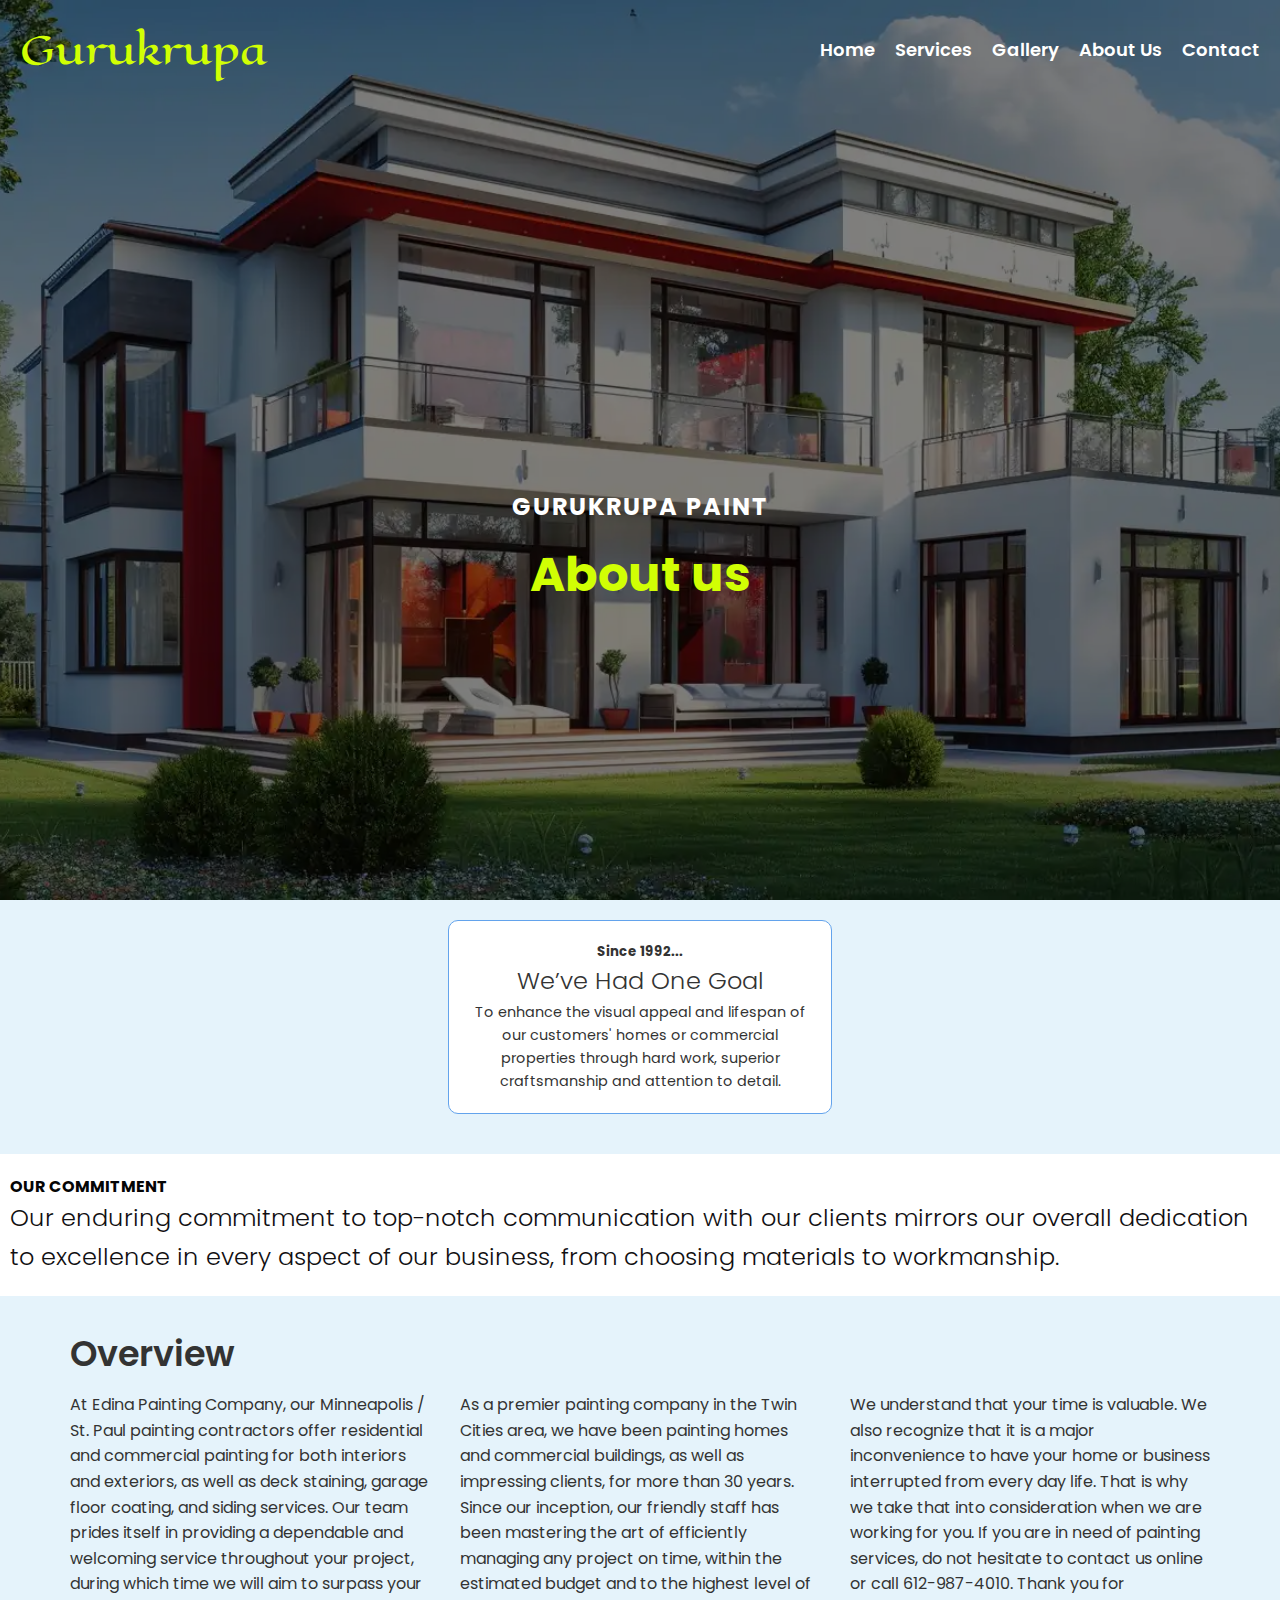
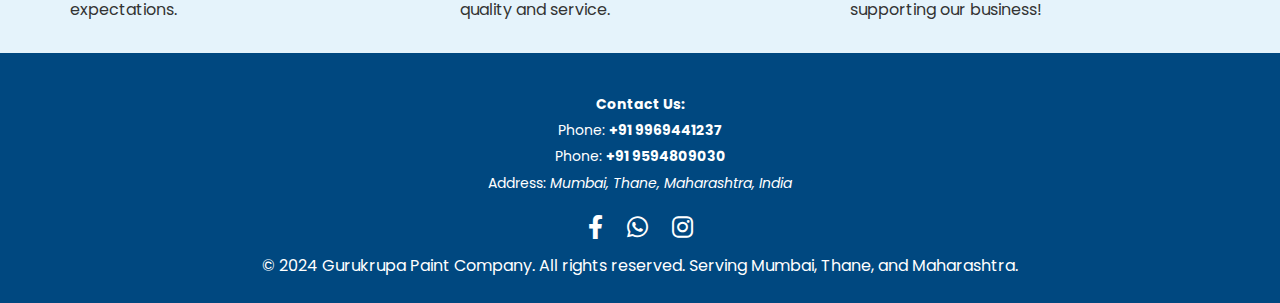
<file: paint/about/about.html>
<!DOCTYPE html>
<html lang="en">

<head>
    <meta charset="UTF-8">
    <meta name="viewport" content="width=device-width, initial-scale=1.0">
    <meta http-equiv="X-UA-Compatible" content="ie=edge">
    <title>Gurukrupa Paint</title>
    <link href="https://cdnjs.cloudflare.com/ajax/libs/font-awesome/6.0.0-beta3/css/all.min.css" rel="stylesheet">

    <link rel="stylesheet" href="../about/about.css"> <!-- Linking to the external CSS file -->
</head>

<body>

    <!-- Navbar and Home (Combined into one container) -->
    <div id="nav-home">
        <!-- Navigation Bar -->
        <nav>
            <div class="container">
                <a href="#home" class="logo">Gurukrupa</a>

                <!-- Hamburger Icon for mobile -->
                <div class="hamburger" id="hamburger" onclick="toggleMenu()">
                    <div class="bar"></div>
                    <div class="bar"></div>
                    <div class="bar"></div>
                </div>

                <!-- Navigation Links -->
                <ul id="nav-links">
                    <li><a href="../index.html">Home</a></li>
                    <li><a href="../services/service.html">Services</a></li>
                    <li><a href="../gallery/gallery.html">Gallery</a></li>
                    <li><a href="">About Us</a></li>
                    <li><a href="../contact/contact.html">Contact</a></li>
                </ul>
            </div>
        </nav>

        <!-- Home Section (Hero Content) -->
        <section id="about">
            <div class="content">
                <h5>Gurukrupa Paint</h5>
                <h2>About us</h2>
            </div>
        </section>

    </div>

    <!-- about container -->
    <section id='about-container'>
        <div class="content">
            <h5>Since 1992...</h5>
            <h3> We’ve Had One Goal</h3>
            <p> To enhance the visual appeal and lifespan of our customers' homes or commercial properties
                through
                hard work, superior craftsmanship and attention to detail.
            </p>
        </div>
        <div class="content-2">
            <h5>Our Commitment</h5>
            <h3> Our enduring commitment to top-notch communication with our clients mirrors our overall dedication to
                excellence in every aspect of our business, from choosing materials to workmanship.
            </h3>
        </div>
    </section>

    <section id='overview'>
        <div class="content">
            <h5>Overview</h5>
            <div class="cards">
                <div class="card">
                    <p> At Edina Painting Company, our Minneapolis / St. Paul painting contractors offer residential and
                        commercial painting for both interiors and exteriors, as well as deck staining, garage floor
                        coating, and siding services. Our team prides itself in providing a dependable and welcoming
                        service throughout your project, during which time we will aim to surpass your expectations.
                    </p>
                </div>
                <div class="card">
                    <p>As a premier painting company in the Twin Cities area, we have been painting homes and commercial
                        buildings, as well as impressing clients, for more than 30 years. Since our inception, our
                        friendly staff has been mastering the art of efficiently managing any project on time, within
                        the estimated budget and to the highest level of quality and service. </p>
                </div>
                <div class="card">
                    <p> We understand that your time is valuable. We also recognize that it is a major inconvenience to
                        have your home or business interrupted from every day life. That is why we take that into
                        consideration when we are working for you. If you are in need of painting services, do not
                        hesitate to contact us online or call 612-987-4010. Thank you for supporting our business!

                    </p>
                </div>

            </div>
        </div>

    </section>


    <!-- footer later -->
    <footer>
        <div class="container">
            <div class="contact-info">
                <p><strong>Contact Us:</strong></p>
                <p>Phone: <a href="tel:+91 9969441237">+91 9969441237</a></p>
                <p>Phone: <a href="tel:+91 9594809030">+91 9594809030</a></p>
                <p>Address: <span>Mumbai, Thane, Maharashtra, India</span></p>
            </div>
            <div class="social-icons">
                <a href="https://www.facebook.com" target="_blank" class="social-icon"><i
                        class="fab fa-facebook-f"></i></a>
                <a href="https://wa.me/9594809030" target="_blank" class="social-icon"><i
                        class="fab fa-whatsapp"></i></a>
                <a href="https://www.instagram.com" target="_blank" class="social-icon"><i
                        class="fab fa-instagram"></i></a>
            </div>
            <p>&copy; 2024 Gurukrupa Paint Company. All rights reserved. Serving Mumbai, Thane, and Maharashtra.</p>
        </div>
    </footer>

    <script src="../hero/script.js"></script> <!-- Linking to the external JS file -->
</body>

</html>
</file>
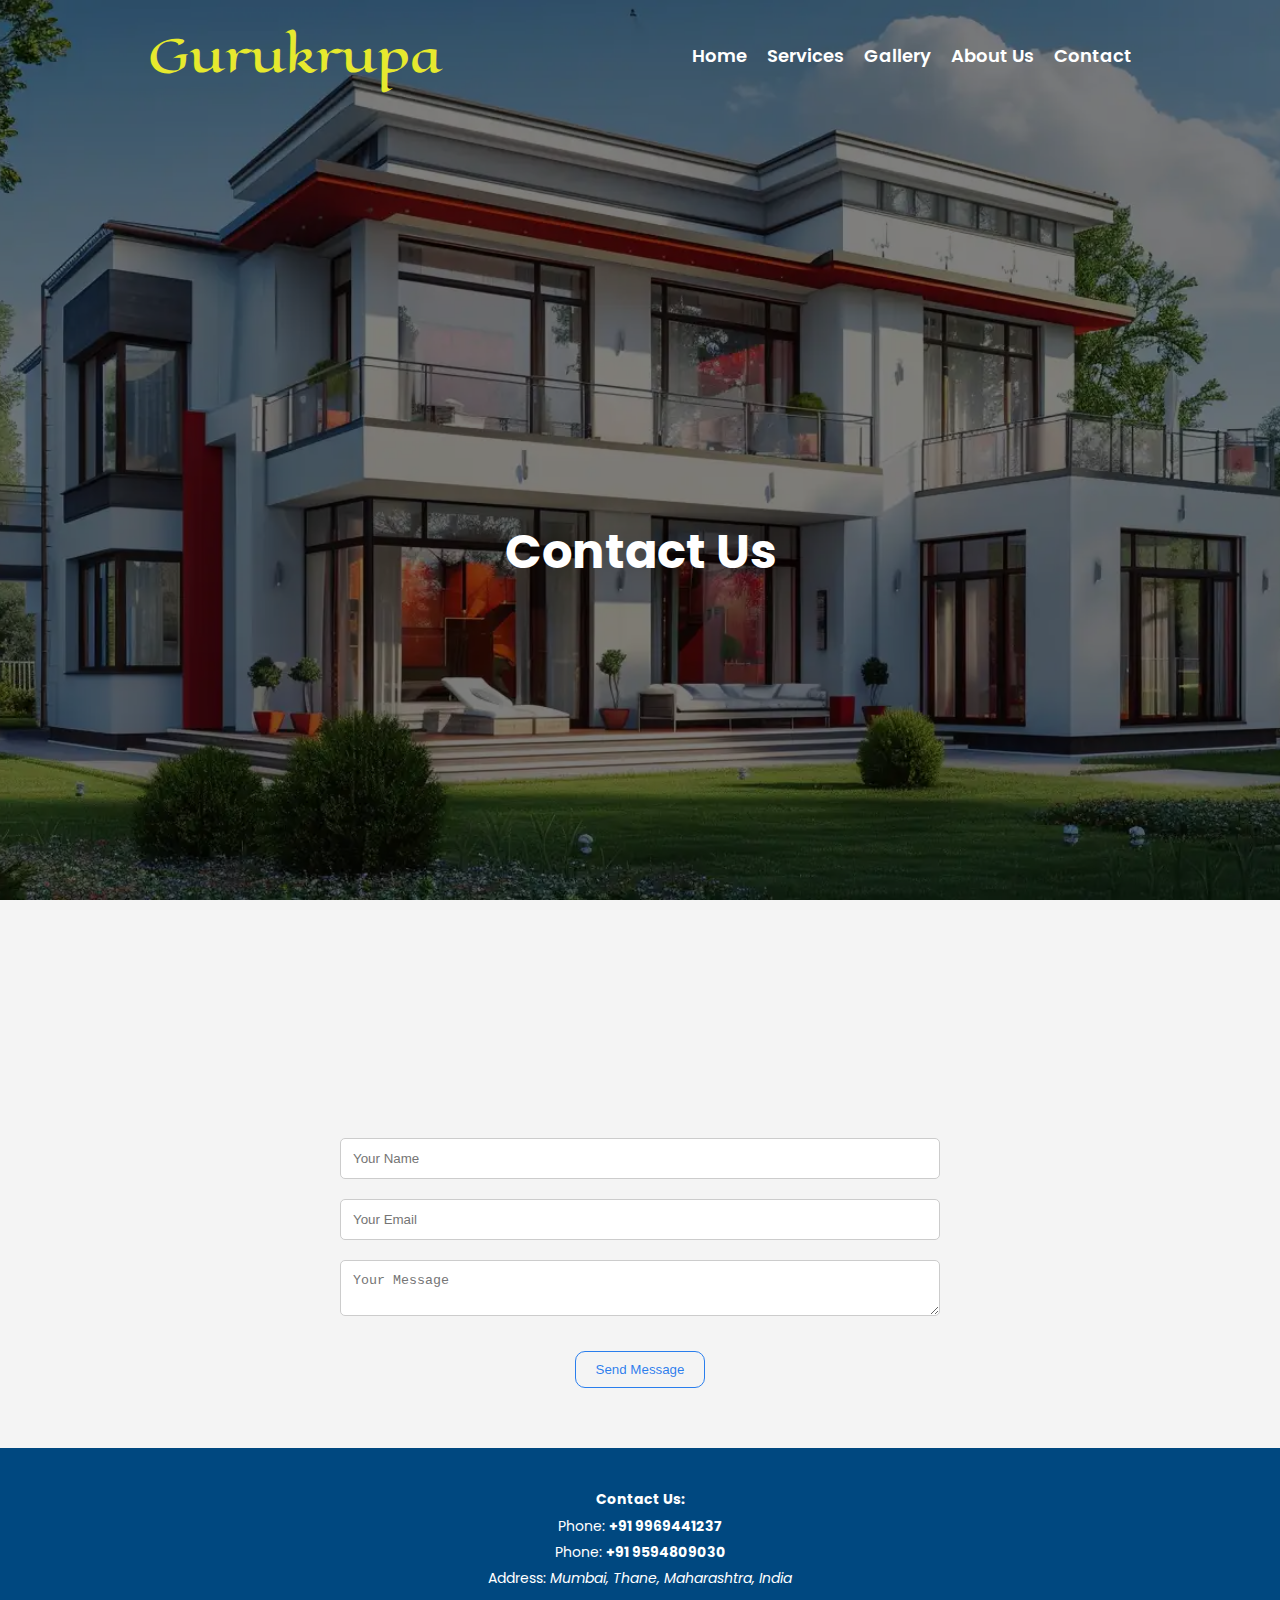
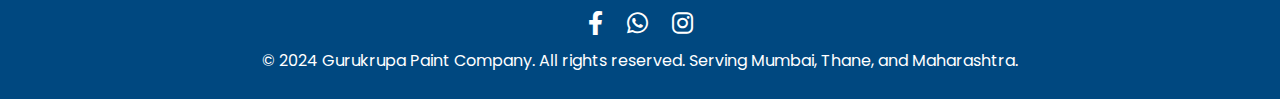
<file: paint/contact/contact.html>
<!DOCTYPE html>
<html lang="en">

<head>
    <meta charset="UTF-8">
    <meta name="viewport" content="width=
    , initial-scale=1.0">
    <title>Document</title>
    <link rel="stylesheet" href="contact.css">
    <link href="https://cdnjs.cloudflare.com/ajax/libs/font-awesome/6.0.0-beta3/css/all.min.css" rel="stylesheet">

</head>

<body>


    <div id="nav-home">
        <!-- Navigation Bar -->
        <nav>
            <div class="container">
                <a href="../index.html" class="logo">Gurukrupa</a>

                <!-- Hamburger Icon for mobile -->
                <div class="hamburger" id="hamburger" onclick="toggleMenu()">
                    <div class="bar"></div>
                    <div class="bar"></div>
                    <div class="bar"></div>
                </div>

                <!-- Navigation Links -->
                <ul id="nav-links">
                    <li><a href="../index.html">Home</a></li>
                    <li><a href="../services/service.html">Services</a></li>
                    <li><a href="../gallery/gallery.html">Gallery</a></li>
                    <li><a href="../about/about.html">About Us</a></li>
                    <li><a href="">Contact</a></li>
                </ul>
            </div>
        </nav>

        <section id="home">
            <div class="hero-content">
                <h1>Contact Us</h1>

            </div>
        </section>

    </div>

    <!-- contact -->
    <section id="contact">
        <div class="container">

            <iframe
                src="https://www.google.com/maps/embed?pb=!1m16!1m12!1m3!1d120562.31417576144!2d72.91905858389951!3d19.213873535905098!2m3!1f0!2f0!3f0!3m2!1i1024!2i768!4f13.1!2m1!1sIndia%20022%2C%20Mumbai%2C%20Thane%2C%20Mumbai%2C%20India!5e0!3m2!1sen!2sin!4v1734438585362!5m2!1sen!2sin"
                width="600" height="450" style="border:0;" allowfullscreen="" loading="lazy"
                referrerpolicy="no-referrer-when-downgrade"></iframe>

            <form action="https://formspree.io/f/xrbgwlew" method="POST">
                <input type="text" id="name" placeholder="Your Name" name="name" required>
                <input type="email" id="email" placeholder="Your Email" name="email" required>
                <textarea id="message" placeholder="Your Message" name="message" required></textarea>
                <button type="submit" class="btn">Send Message</button>
            </form>
        </div>
    </section>

    <footer>
        <div class="container">
            <div class="contact-info">
                <p><strong>Contact Us:</strong></p>
                <p>Phone: <a href="tel:+91 9969441237">+91 9969441237</a></p>
                <p>Phone: <a href="tel:+91 9594809030">+91 9594809030</a></p>
                <p>Address: <span>Mumbai, Thane, Maharashtra, India</span></p>
            </div>
            <div class="social-icons">
                <a href="https://www.facebook.com" target="_blank" class="social-icon"><i
                        class="fab fa-facebook-f"></i></a>
                <a href="https://wa.me/9594809030" target="_blank" class="social-icon"><i
                        class="fab fa-whatsapp"></i></a>
                <a href="https://www.instagram.com" target="_blank" class="social-icon"><i
                        class="fab fa-instagram"></i></a>
            </div>
            <p>&copy; 2024 Gurukrupa Paint Company. All rights reserved. Serving Mumbai, Thane, and Maharashtra.</p>
        </div>
    </footer>
</body>
<script src="../script.js"></script>

</html>
</file>
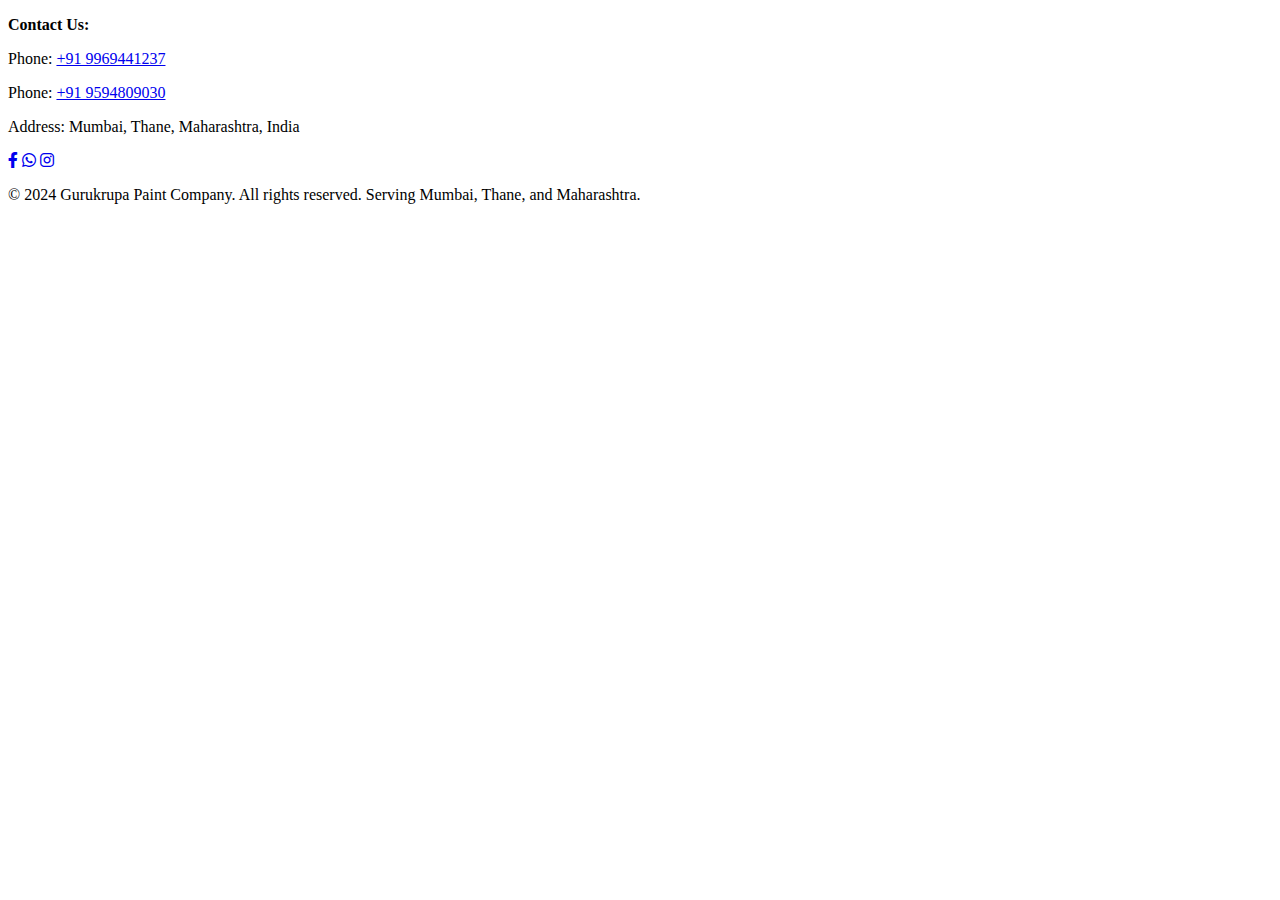
<file: paint/footer/footer.html>
<!DOCTYPE html>
<html lang="en">

<head>
    <meta charset="UTF-8">
    <meta name="viewport" content="width=device-width, initial-scale=1.0">
    <title>Document</title>
    <link href="https://cdnjs.cloudflare.com/ajax/libs/font-awesome/6.0.0-beta3/css/all.min.css" rel="stylesheet">

</head>

<body>
    <footer>
        <div class="container">
            <div class="contact-info">
                <p><strong>Contact Us:</strong></p>
                <p>Phone: <a href="tel:+91 9969441237">+91 9969441237</a></p>
                <p>Phone: <a href="tel:+91 9594809030">+91 9594809030</a></p>
                <p>Address: <span>Mumbai, Thane, Maharashtra, India</span></p>
            </div>
            <div class="social-icons">
                <a href="https://www.facebook.com/shankarbhosale1976?mibextid=rS40aB7S9Ucbxw6v" target="_blank"
                    class="social-icon"><i class="fab fa-facebook-f"></i></a>
                <a href="https://wa.me/9594809030" target="_blank" class="social-icon"><i
                        class="fab fa-whatsapp"></i></a>
                <a href="https://www.instagram.com/shankar_bhosale.76/profilecard/?igsh=amI5NHR1MnAybWFr" target="_blank" class="social-icon"><i
                        class="fab fa-instagram"></i></a>
            </div>
            <p>&copy; 2024 Gurukrupa Paint Company. All rights reserved. Serving Mumbai, Thane, and Maharashtra.</p>
        </div>
    </footer>
</body>

</html>
</file>
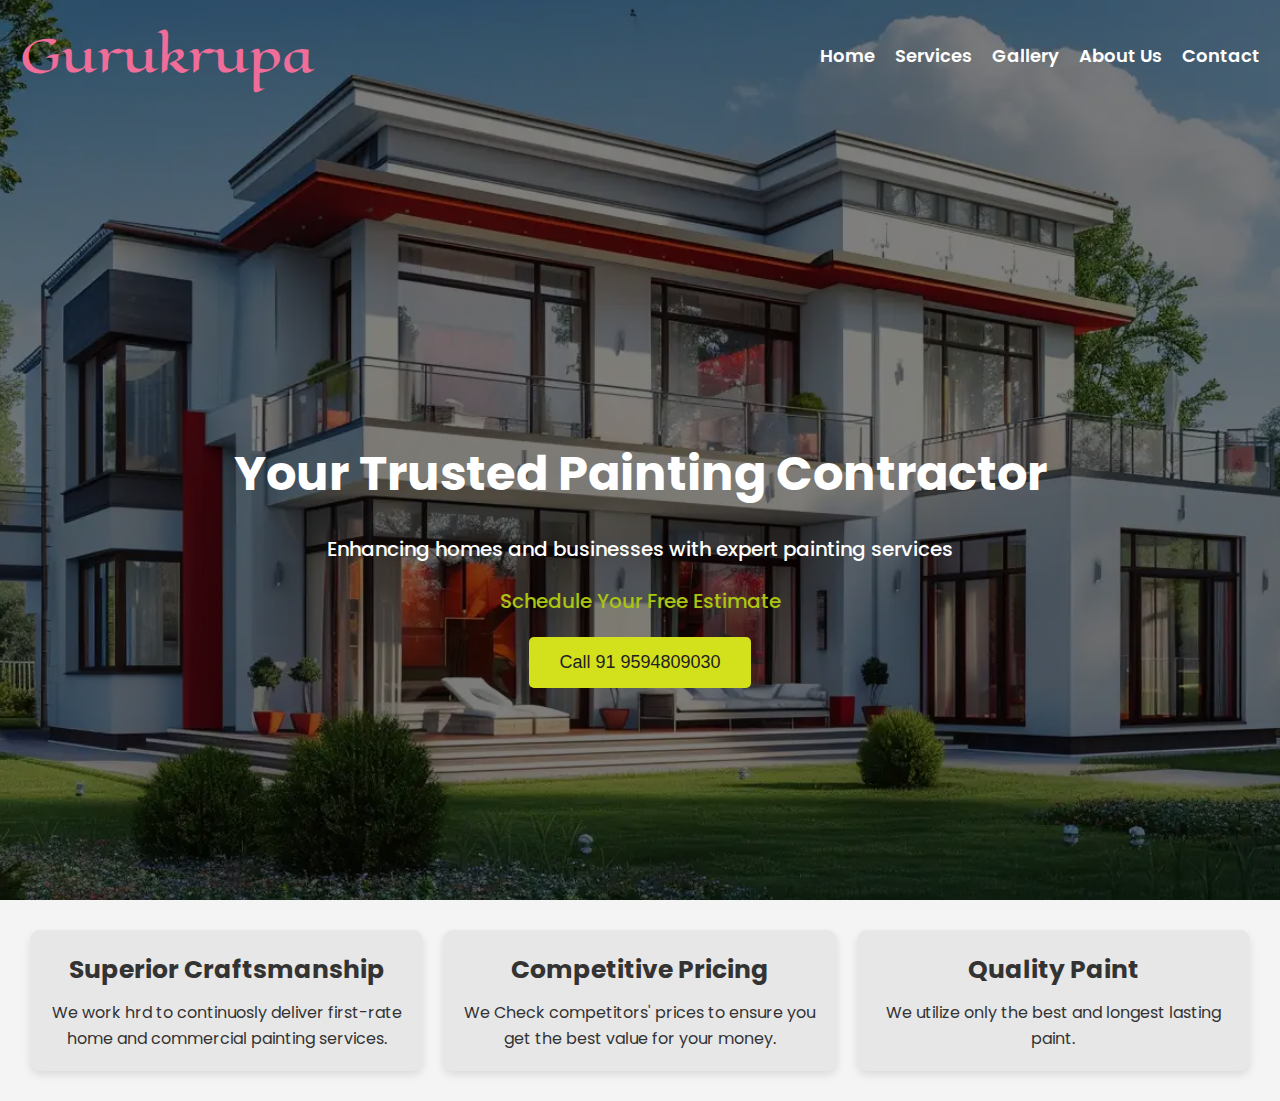
<file: paint/hero/hero.html>
<!DOCTYPE html>
<html lang="en">

<head>
    <meta charset="UTF-8">
    <meta name="viewport" content="width=device-width, initial-scale=1.0">
    <meta http-equiv="X-UA-Compatible" content="ie=edge">
    <title>Gurukrupa Paint</title>
    <link href="https://cdnjs.cloudflare.com/ajax/libs/font-awesome/6.0.0-beta3/css/all.min.css" rel="stylesheet">

    <link rel="stylesheet" href="../hero/hero.css"> <!-- Linking to the external CSS file -->
</head>

<body>

    <!-- Navbar and Home (Combined into one container) -->
    <div id="nav-home">
        <!-- Navigation Bar -->
        <nav>
            <div class="container">
                <a href="#home" class="logo">Gurukrupa</a>

                <!-- Hamburger Icon for mobile -->
                <div class="hamburger" id="hamburger" onclick="toggleMenu()">
                    <div class="bar"></div>
                    <div class="bar"></div>
                    <div class="bar"></div>
                </div>

                <!-- Navigation Links -->
                <ul id="nav-links">
                    <li><a href="#home">Home</a></li>
                    <li><a href="../services/service.html">Services</a></li>
                    <li><a href="../gallery/gallery.html">Gallery</a></li>
                    <li><a href="../about/about.html">About Us</a></li>
                    <li><a href="../contact/contact.html">Contact</a></li>
                </ul>
            </div>
        </nav>

        <!-- Home Section (Hero Content) -->
        <section id="home">
            <div class="hero-content">
                <h1>Your Trusted Painting Contractor</h1>
                <p>Enhancing homes and businesses with expert painting services</p>
                <p class="Schedule">Schedule Your Free Estimate</p>
                <a href="tel:+919594809030">
                    <button class="hero-btn">Call 91 9594809030</button>
                </a>
            </div>
        </section>
    </div>


    <section id="near-header">
        <div class="card-tem">
            <h5>Superior Craftsmanship</h5>
            <p>We work hrd to continuosly deliver first-rate home and commercial painting services.</p>
        </div>
        <div class="card-tem">
            <h5>Competitive Pricing</h5>
            <p>We Check competitors' prices to ensure you get the best value for your money.</p>
        </div>
        <div class="card-tem">
            <h5>Quality Paint</h5>
            <p>We utilize only the best and longest lasting paint.</p>
        </div>
    </section>
    <script src="../hero/script.js"></script> <!-- Linking to the external JS file -->
</body>

</html>
</file>
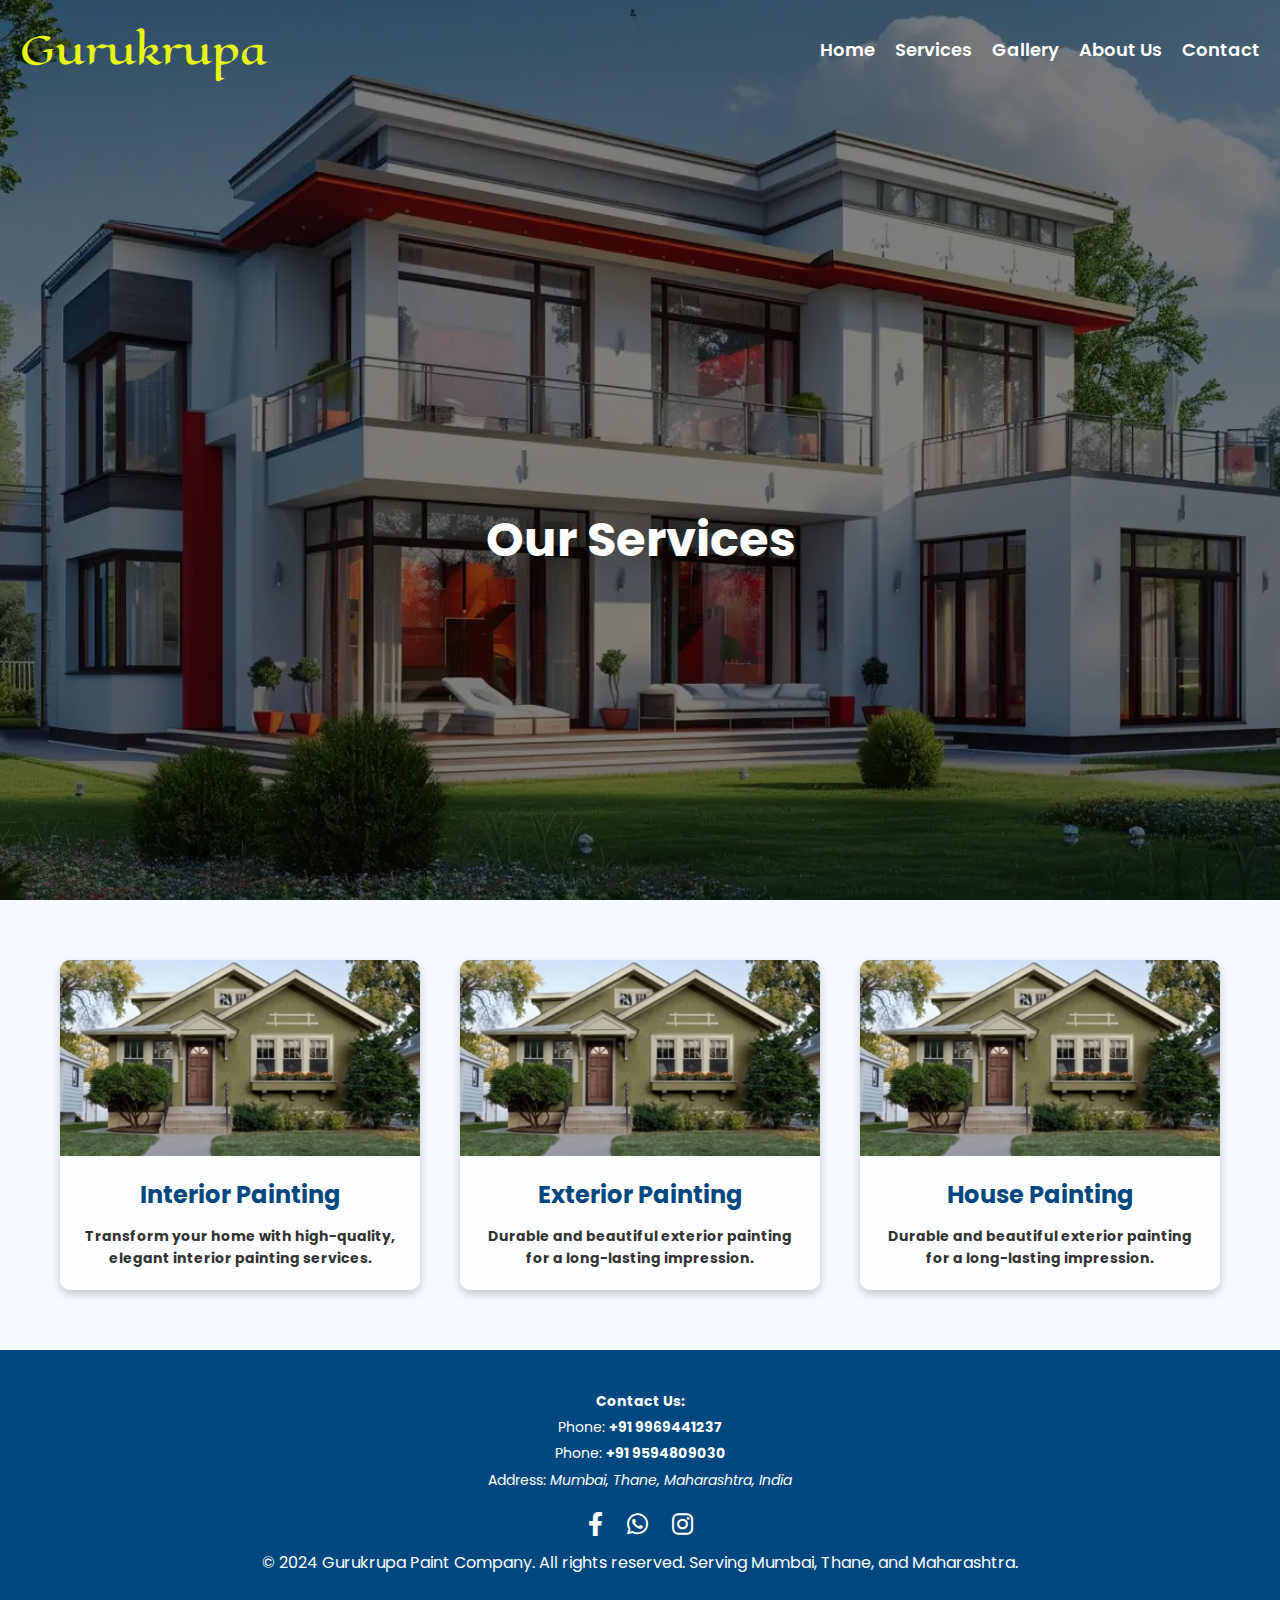
<file: paint/services/service.html>
<!DOCTYPE html>
<html lang="en">

<head>
    <meta charset="UTF-8">
    <meta name="viewport" content="width=device-width, initial-scale=1.0">
    <title>Document</title>
    <link href="https://cdnjs.cloudflare.com/ajax/libs/font-awesome/6.0.0-beta3/css/all.min.css" rel="stylesheet">

    <link rel="stylesheet" href="./service.css">
</head>

<body>
    <div id="nav-home">
        <!-- Navigation Bar -->
        <nav>
            <div class="container">
                <a href="../index.html" class="logo">Gurukrupa</a>

                <!-- Hamburger Icon for mobile -->
                <div class="hamburger" id="hamburger" onclick="toggleMenu()">
                    <div class="bar"></div>
                    <div class="bar"></div>
                    <div class="bar"></div>
                </div>

                <!-- Navigation Links -->
                <ul id="nav-links">
                    <li><a href="../index.html">Home</a></li>
                    <li><a href="">Services</a></li>
                    <li><a href="../gallery/gallery.html">Gallery</a></li>
                    <li><a href="../about/about.html">About Us</a></li>
                    <li><a href="../contact/contact.html">Contact</a></li>
                </ul>
            </div>
        </nav>

        <!-- Home Section (Hero Content) -->
        <section id="home">
            <div class="hero-content">
                <h1>Our Services</h1>
            </div>
        </section>
    </div>
    <section id="service-container">
        <div class="cards">
            <div class="card">
                <div class="card-text">
                    <h1>Interior Painting</h1>
                    <h5>Transform your home with high-quality, elegant interior painting services.</h5>
                </div>
                <img src="../assets/ab.webp" alt="Interior Painting">
                <a href="../services/interior/interior.html" class="card-link"></a>
                <!-- Added a class to anchor tags -->
            </div>
            <div class="card">
                <div class="card-text">
                    <h1>Exterior Painting</h1>
                    <h5>Durable and beautiful exterior painting for a long-lasting impression.</h5>
                </div>
                <img src="../assets/ab.webp" alt="Exterior Painting">
                <a href="../services/exterior/exterior.html" class="card-link"></a>
                <!-- Added a class to anchor tags -->
            </div>
            <div class="card">
                <div class="card-text">
                    <h1>House Painting</h1>
                    <h5>Durable and beautiful exterior painting for a long-lasting impression.</h5>
                </div>
                <img src="../assets/ab.webp" alt="Exterior Painting">
                <a href="../services/house/house.html" class="card-link"></a> <!-- Added a class to anchor tags -->
            </div>
        </div>
    </section>
    <footer>
        <div class="container">
            <div class="contact-info">
                <p><strong>Contact Us:</strong></p>
                <p>Phone: <a href="tel:+91 9969441237">+91 9969441237</a></p>
                <p>Phone: <a href="tel:+91 9594809030">+91 9594809030</a></p>
                <p>Address: <span>Mumbai, Thane, Maharashtra, India</span></p>
            </div>
            <div class="social-icons">
                <a href="https://www.facebook.com" target="_blank" class="social-icon"><i
                        class="fab fa-facebook-f"></i></a>
                <a href="https://wa.me/9594809030" target="_blank" class="social-icon"><i
                        class="fab fa-whatsapp"></i></a>
                <a href="https://www.instagram.com" target="_blank" class="social-icon"><i
                        class="fab fa-instagram"></i></a>
            </div>
            <p>&copy; 2024 Gurukrupa Paint Company. All rights reserved. Serving Mumbai, Thane, and Maharashtra.</p>
        </div>
    </footer>

</body>
<script src="script.js"></script>

</html>
</file>
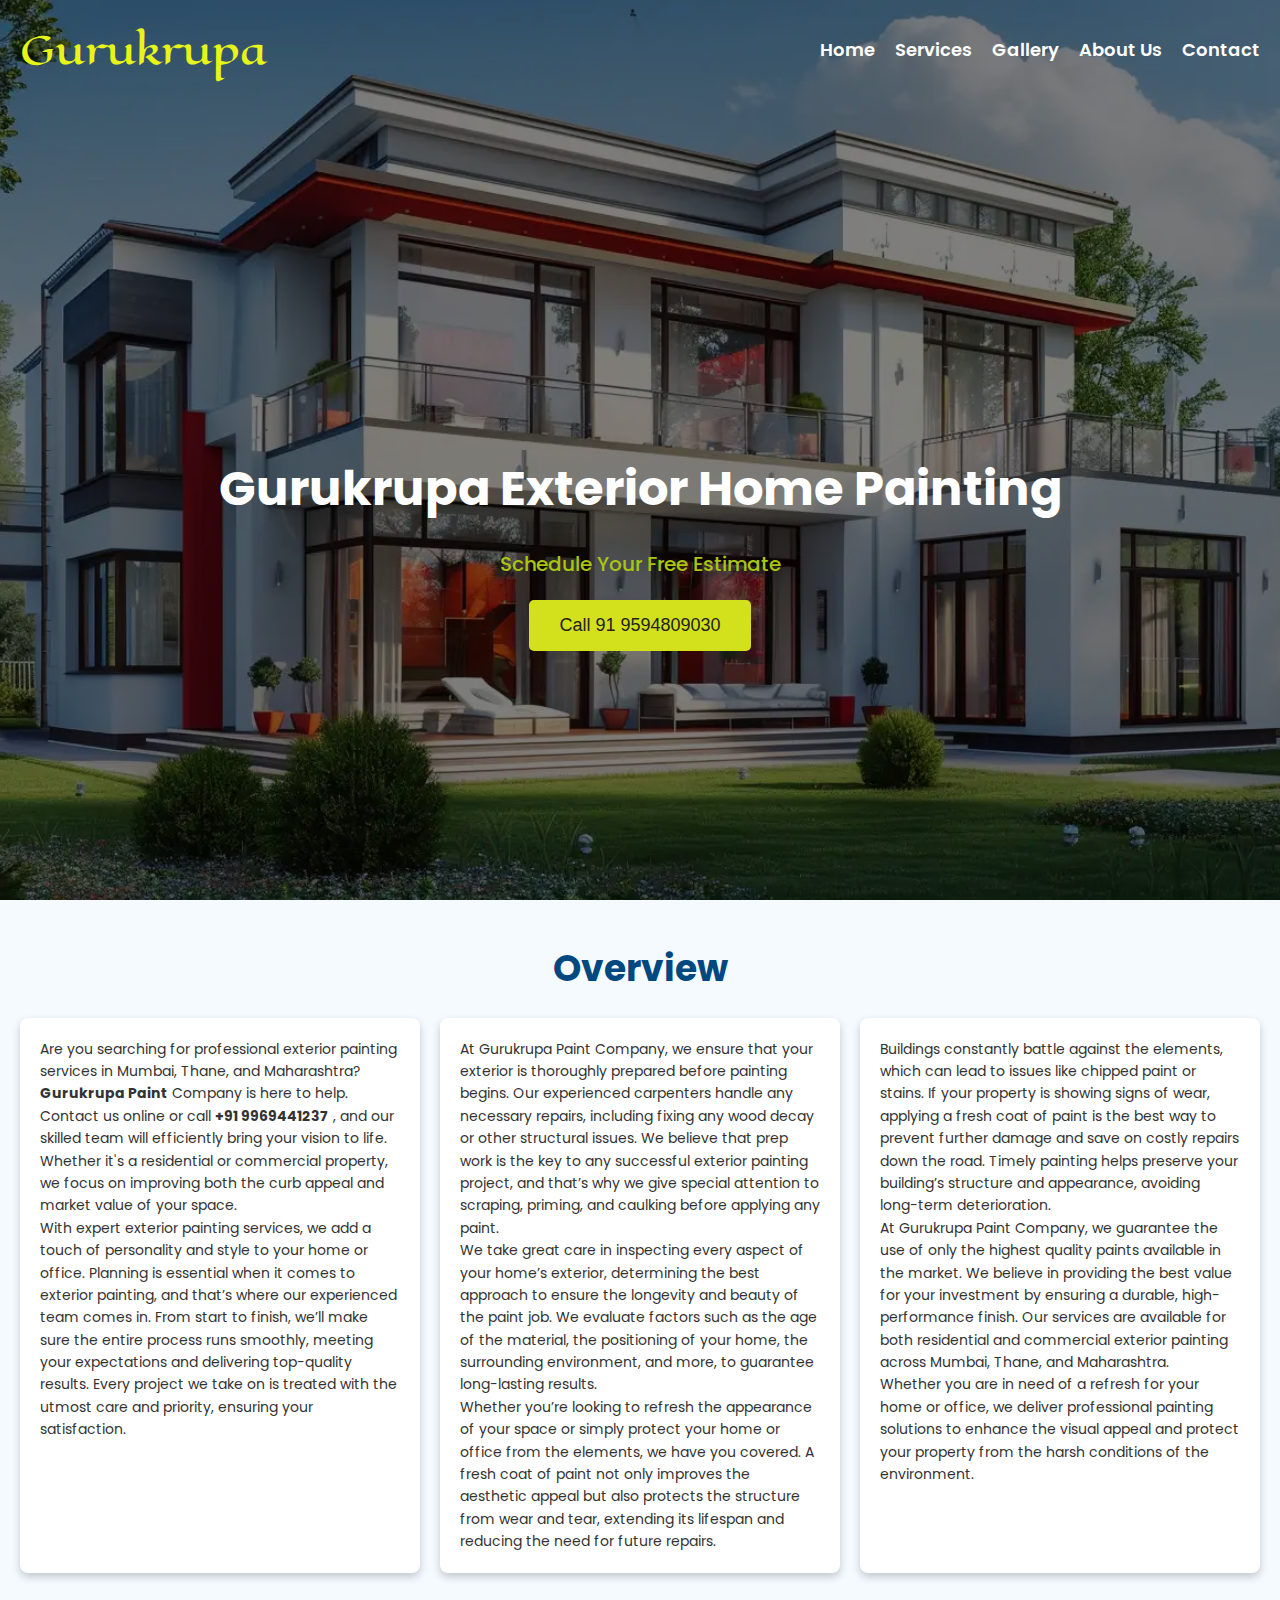
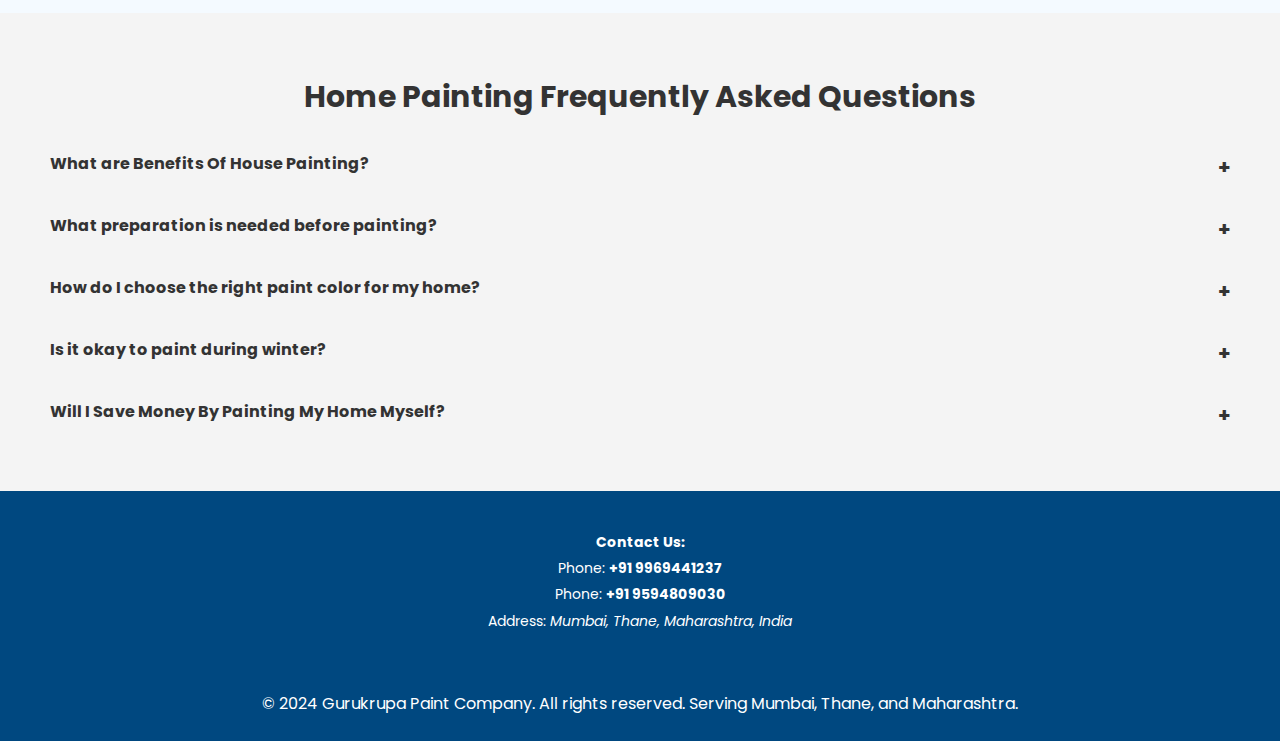
<file: paint/services/exterior/exterior.html>
<!DOCTYPE html>
<html lang="en">

<head>
    <meta charset="UTF-8">
    <meta name="viewport" content="width=device-width, initial-scale=1.0">
    <meta http-equiv="X-UA-Compatible" content="ie=edge">
    <title>Gurukrupa Paint</title>
    <link rel="stylesheet" href="./exterior.css"> <!-- Linking to the external CSS file -->
</head>

<body>

    <!-- Navbar and Home (Combined into one container) -->
    <div id="nav-home">
        <!-- Navigation Bar -->
        <nav>
            <div class="container">
                <a href="#home" class="logo">Gurukrupa</a>

                <!-- Hamburger Icon for mobile -->
                <div class="hamburger" id="hamburger" onclick="toggleMenu()">
                    <div class="bar"></div>
                    <div class="bar"></div>
                    <div class="bar"></div>
                </div>

                <!-- Navigation Links -->
                <ul id="nav-links">
                    <li><a href="../../index.html">Home</a></li>
                    <li><a href="../service.html">Services</a></li>
                    <li><a href="../../gallery/gallery.html">Gallery</a></li>
                    <li><a href="../../about/about.html">About Us</a></li>
                    <li><a href="../../contact/contact.html">Contact</a></li>
                </ul>
            </div>
        </nav>

        <!-- Home Section (Hero Content) -->
        <section id="home">
            <div class="hero-content">
                <h1>Gurukrupa Exterior Home Painting</h1>
                <p class="Schedule">Schedule Your Free Estimate</p>
                <a href="tel:+919594809030">
                    <button class="hero-btn">Call 91 9594809030</button>
                </a>
            </div>
        </section>
    </div>


    <section id="interior-container">
        <div class="overview">
            <h1>Overview</h1>
            <div class="cards">
                <div class="card">
                    <p>
                        Are you searching for professional exterior painting services in Mumbai, Thane, and Maharashtra?
                        <b>Gurukrupa Paint</b> Company is here to help. Contact us online or call <b>+91 9969441237</b>
                        , and our
                        skilled team will efficiently bring your vision to life. Whether it's a residential or
                        commercial property, we focus on improving both the curb appeal and market value of your space.
                        <br>
                        With expert exterior painting services, we add a touch of personality and style to your home or
                        office. Planning is essential when it comes to exterior painting, and that’s where our
                        experienced team comes in. From start to finish, we’ll make sure the entire process runs
                        smoothly, meeting your expectations and delivering top-quality results. Every project we take on
                        is treated with the utmost care and priority, ensuring your satisfaction.


                    </p>
                </div>
                <div class="card">
                    <p>
                        At Gurukrupa Paint Company, we ensure that your exterior is thoroughly prepared before painting
                        begins. Our experienced carpenters handle any necessary repairs, including fixing any wood decay
                        or other structural issues. We believe that prep work is the key to any successful exterior
                        painting project, and that’s why we give special attention to scraping, priming, and caulking
                        before applying any paint.
                        <br>
                        We take great care in inspecting every aspect of your home’s exterior, determining the best
                        approach to ensure the longevity and beauty of the paint job. We evaluate factors such as the
                        age of the material, the positioning of your home, the surrounding environment, and more, to
                        guarantee long-lasting results.
                        <br>
                        Whether you’re looking to refresh the appearance of your space or simply protect your home or
                        office from the elements, we have you covered. A fresh coat of paint not only improves the
                        aesthetic appeal but also protects the structure from wear and tear, extending its lifespan and
                        reducing the need for future repairs.
                    </p>
                </div>
                <div class="card">
                    <p>Buildings constantly battle against the elements, which can lead to issues like chipped paint or
                        stains. If your property is showing signs of wear, applying a fresh coat of paint is the best
                        way to prevent further damage and save on costly repairs down the road. Timely painting helps
                        preserve your building’s structure and appearance, avoiding long-term deterioration.
                        <br>

                        At Gurukrupa Paint Company, we guarantee the use of only the highest quality paints available in
                        the market. We believe in providing the best value for your investment by ensuring a durable,
                        high-performance finish. Our services are available for both residential and commercial exterior
                        painting across Mumbai, Thane, and Maharashtra.
                        <br>

                        Whether you are in need of a refresh for your home or office, we deliver professional painting
                        solutions to enhance the visual appeal and protect your property from the harsh conditions of
                        the environment.
                    </p>
                </div>

            </div>
        </div>
    </section>

    <section id="faq">
        <h4>Home Painting Frequently Asked Questions</h4>

        <!-- FAQ Item 1 -->
        <div class="faq-item">
            <h5 class="faq-question">
                What are Benefits Of House Painting?
                <span class="toggle-icon">+</span>
            </h5>
            <p class="faq-answer">

                There are many benefits to home painting beyond simply improving the appearance of your home, and the
                experts at Gurukrupa Paint Company are happy to discuss them with you.
                <br>
                We all know that painting the exterior of your home enhances its curb appeal and makes a positive
                impression on everyone who passes by. However, customers in Mumbai, Thane, and Maharashtra have come to
                appreciate that applying high-quality paint to the outside of their homes also shields their residence
                from damage caused by the intense seasonal elements in the region. Exterior home painting helps resist
                potential moisture damage, as well as dirt and stains.
                <br><br>
                By painting the interior of your home, you are making a bold statement about your unique tastes and
                personality.
                <br>
                For example, your child might want their room painted with vibrant, bright hues, while you may prefer
                more neutral tones in shared spaces to create a calming and inviting atmosphere. A fresh coat of paint
                in the bathroom can not only brighten the area but also provide a sealant barrier that protects your
                walls and drywall from the humidity often present in bathrooms.
        </div>

        <!-- FAQ Item 2 -->
        <div class="faq-item">
            <h5 class="faq-question">
                What preparation is needed before painting?
                <span class="toggle-icon">+</span>
            </h5>
            <p class="faq-answer">Before painting, the surfaces should be cleaned, sanded, and primed if necessary. It’s
                also recommended to remove or cover furniture and cover flooring to protect them from paint splashes.
            </p>
        </div>

        <!-- FAQ Item 3 -->
        <div class="faq-item">
            <h5 class="faq-question">
                How do I choose the right paint color for my home?
                <span class="toggle-icon">+</span>
            </h5>
            <p class="faq-answer">Consider the lighting, room size, and existing decor when choosing a color. You may
                want to test different shades on your walls before making a final decision.</p>
        </div>

        <!-- FAQ Item 4 -->
        <div class="faq-item">
            <h5 class="faq-question">
                Is it okay to paint during winter?
                <span class="toggle-icon">+</span>
            </h5>
            <p class="faq-answer">While it’s generally fine to paint during colder months, make sure your home is
                well-ventilated, and you are using paint designed for lower temperatures to ensure proper drying.</p>
        </div>

        <div class="faq-item">
            <h5 class="faq-question">
                Will I Save Money By Painting My Home Myself?
                <span class="toggle-icon">+</span>
            </h5>
            <p class="faq-answer">
                The Internet and bookstores are full of guides on how to paint your home. These publications promise
                that you will be able to save large amounts of money by painting your home by yourself.

                The truth is that unless you already have house painting experience, there is a high possibility that
                you will damage your house, waste material with inefficient techniques and increase your costs, either
                purchasing additional tools and paint or in repairs. Hiring a professional will ensure that your
                materials cost remains as low as possible. This is because they are trained in the most efficient
                methods for house painting. Their experience will also guarantee that your home is painted correctly the
                first time.
        </div>


    </section>

    <footer>
        <div class="container">
            <div class="contact-info">
                <p><strong>Contact Us:</strong></p>
                <p>Phone: <a href="tel:+91 9969441237">+91 9969441237</a></p>
                <p>Phone: <a href="tel:+91 9594809030">+91 9594809030</a></p>
                <p>Address: <span>Mumbai, Thane, Maharashtra, India</span></p>
            </div>
            <div class="social-icons">
                <a href="https://www.facebook.com" target="_blank" class="social-icon"><i
                        class="fab fa-facebook-f"></i></a>
                <a href="https://wa.me/9594809030" target="_blank" class="social-icon"><i
                        class="fab fa-whatsapp"></i></a>
                <a href="https://www.instagram.com" target="_blank" class="social-icon"><i
                        class="fab fa-instagram"></i></a>
            </div>
            <p>&copy; 2024 Gurukrupa Paint Company. All rights reserved. Serving Mumbai, Thane, and Maharashtra.</p>
        </div>
    </footer>









    <script src="./exterior.js"></script>
    <script src="../../script.js"></script> <!-- Linking to the external JS file -->
</body>

</html>
</file>
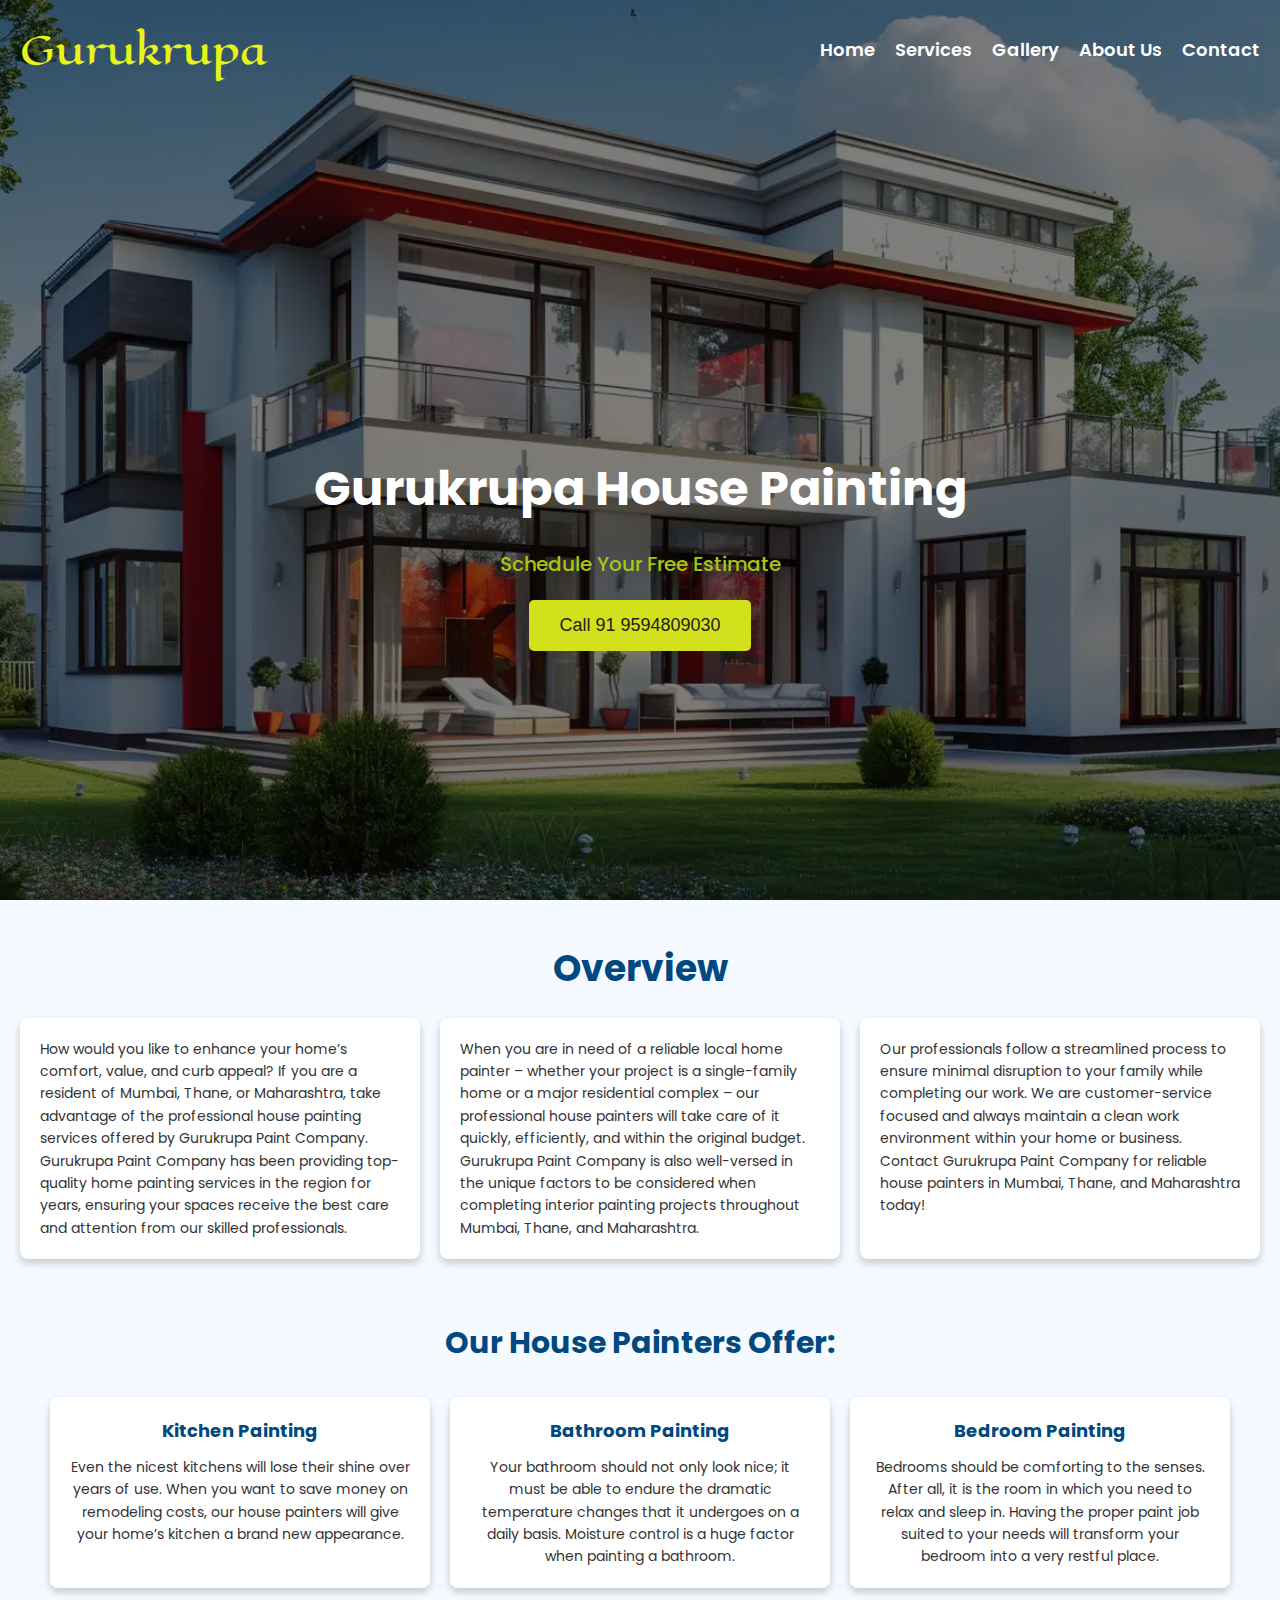
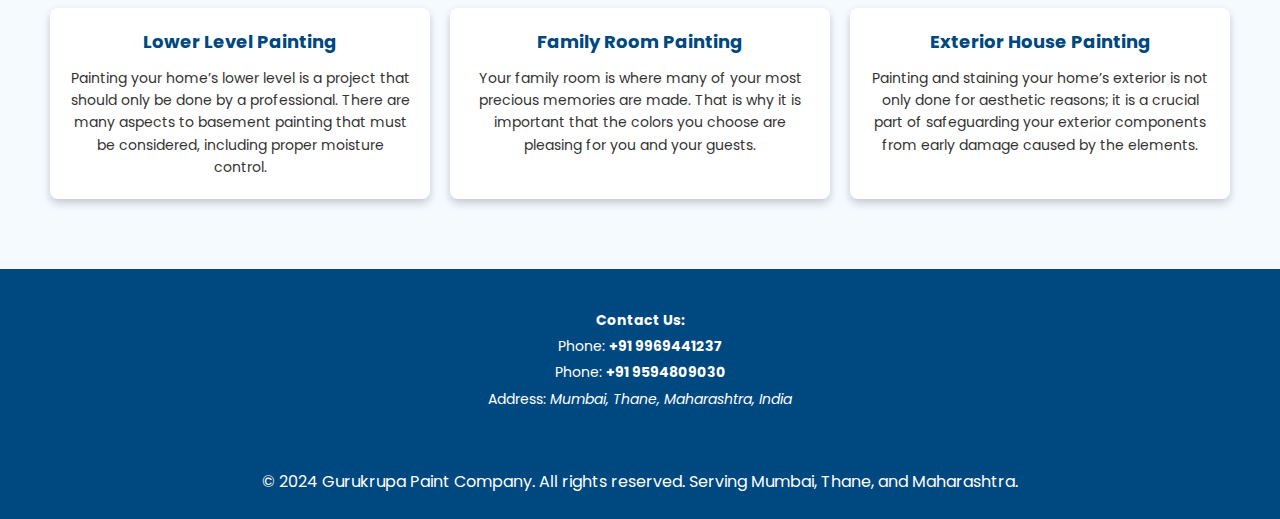
<file: paint/services/house/house.html>
<!DOCTYPE html>
<html lang="en">

<head>
    <meta charset="UTF-8">
    <meta name="viewport" content="width=device-width, initial-scale=1.0">
    <meta http-equiv="X-UA-Compatible" content="ie=edge">
    <title>Gurukrupa Paint</title>
    <link rel="stylesheet" href="./house.css"> <!-- Linking to the external CSS file -->
</head>

<body>

    <!-- Navbar and Home (Combined into one container) -->
    <div id="nav-home">
        <!-- Navigation Bar -->
        <nav>
            <div class="container">
                <a href="../../index.html" class="logo">Gurukrupa</a>

                <!-- Hamburger Icon for mobile -->
                <div class="hamburger" id="hamburger" onclick="toggleMenu()">
                    <div class="bar"></div>
                    <div class="bar"></div>
                    <div class="bar"></div>
                </div>

                <!-- Navigation Links -->
                <ul id="nav-links">
                    <li><a href="../../index.html">Home</a></li>
                    <li><a href="../service.html">Services</a></li>
                    <li><a href="../../gallery/gallery.html">Gallery</a></li>
                    <li><a href="../../about/about.html">About Us</a></li>
                    <li><a href="../../contact/contact.html">Contact</a></li>
                </ul>
            </div>
        </nav>

        <!-- Home Section (Hero Content) -->
        <section id="home">
            <div class="hero-content">
                <h1>Gurukrupa House Painting</h1>
                <p class="Schedule">Schedule Your Free Estimate</p>
                <a href="tel:+919594809030">
                    <button class="hero-btn">Call 91 9594809030</button>
                </a>
            </div>
        </section>
    </div>
    <section id="interior-container">
        <div class="overview">
            <h1>Overview</h1>
            <div class="cards">
                <div class="card">
                    <p>

                        How would you like to enhance your home’s comfort, value, and curb appeal? If you are a resident
                        of Mumbai, Thane, or Maharashtra, take advantage of the professional house painting services
                        offered by Gurukrupa Paint Company.
                        <br>
                        Gurukrupa Paint Company has been providing top-quality home painting services in the region for
                        years, ensuring your spaces receive the best care and attention from our skilled professionals.

                    </p>
                </div>
                <div class="card">
                    <p>
                        When you are in need of a reliable local home painter – whether your project is a single-family
                        home or a major residential complex – our professional house painters will take care of it
                        quickly, efficiently, and within the original budget.
                        <br>
                        Gurukrupa Paint Company is also well-versed in the unique factors to be considered when
                        completing interior painting projects throughout Mumbai, Thane, and Maharashtra.
                    </p>
                </div>
                <div class="card">
                    <p>Our professionals follow a streamlined process to ensure minimal disruption to your family while
                        completing our work. We are customer-service focused and always maintain a clean work
                        environment within your home or business.
                        <br>
                        Contact Gurukrupa Paint Company for reliable house painters in Mumbai, Thane, and Maharashtra
                        today!
                    </p>
                </div>

            </div>
        </div>

        <div class="interior-offers">
            <h4>Our House Painters Offer:</h4>
            <div class="cards">
                <div class="card">
                    <h5>
                        Kitchen Painting
                    </h5>
                    <p>
                        Even the nicest kitchens will lose their shine over years of use. When you want to save money on
                        remodeling costs, our house painters will give your home’s kitchen a brand new appearance.
                    </p>
                </div>
                <div class="card">
                    <h5>
                        Bathroom Painting
                    </h5>
                    <p>
                        Your bathroom should not only look nice; it must be able to endure the dramatic temperature
                        changes that it undergoes on a daily basis. Moisture control is a huge factor when painting a
                        bathroom. </p>
                </div>
                <div class="card">
                    <h5>
                        Bedroom Painting
                    </h5>
                    <p>
                        Bedrooms should be comforting to the senses. After all, it is the room in which you need to
                        relax and sleep in. Having the proper paint job suited to your needs will transform your bedroom
                        into a very restful place.
                    </p>
                </div>
                <div class="card">
                    <h5>
                        Lower Level Painting
                    </h5>
                    <p>
                        Painting your home’s lower level is a project that should only be done by a professional. There
                        are many aspects to basement painting that must be considered, including proper moisture
                        control.
                    </p>
                </div>
                <div class="card">
                    <h5>
                        Family Room Painting
                    </h5>
                    <p>
                        Your family room is where many of your most precious memories are made. That is why it is
                        important that the colors you choose are pleasing for you and your guests.
                    </p>
                </div>
                <div class="card">
                    <h5>
                        Exterior House Painting
                    </h5>
                    <p>
                        Painting and staining your home’s exterior is not only done for aesthetic reasons; it is a
                        crucial part of safeguarding your exterior components from early damage caused by the elements.
                    </p>
                </div>

            </div>
        </div>
    </section>

    <footer>
        <div class="container">
            <div class="contact-info">
                <p><strong>Contact Us:</strong></p>
                <p>Phone: <a href="tel:+91 9969441237">+91 9969441237</a></p>
                <p>Phone: <a href="tel:+91 9594809030">+91 9594809030</a></p>
                <p>Address: <span>Mumbai, Thane, Maharashtra, India</span></p>
            </div>
            <div class="social-icons">
                <a href="https://www.facebook.com" target="_blank" class="social-icon"><i
                        class="fab fa-facebook-f"></i></a>
                <a href="https://wa.me/9594809030" target="_blank" class="social-icon"><i
                        class="fab fa-whatsapp"></i></a>
                <a href="https://www.instagram.com" target="_blank" class="social-icon"><i
                        class="fab fa-instagram"></i></a>
            </div>
            <p>&copy; 2024 Gurukrupa Paint Company. All rights reserved. Serving Mumbai, Thane, and Maharashtra.</p>
        </div>
    </footer>




    <script src="../../script.js"></script> <!-- Linking to the external JS file -->
</body>

</html>
</file>
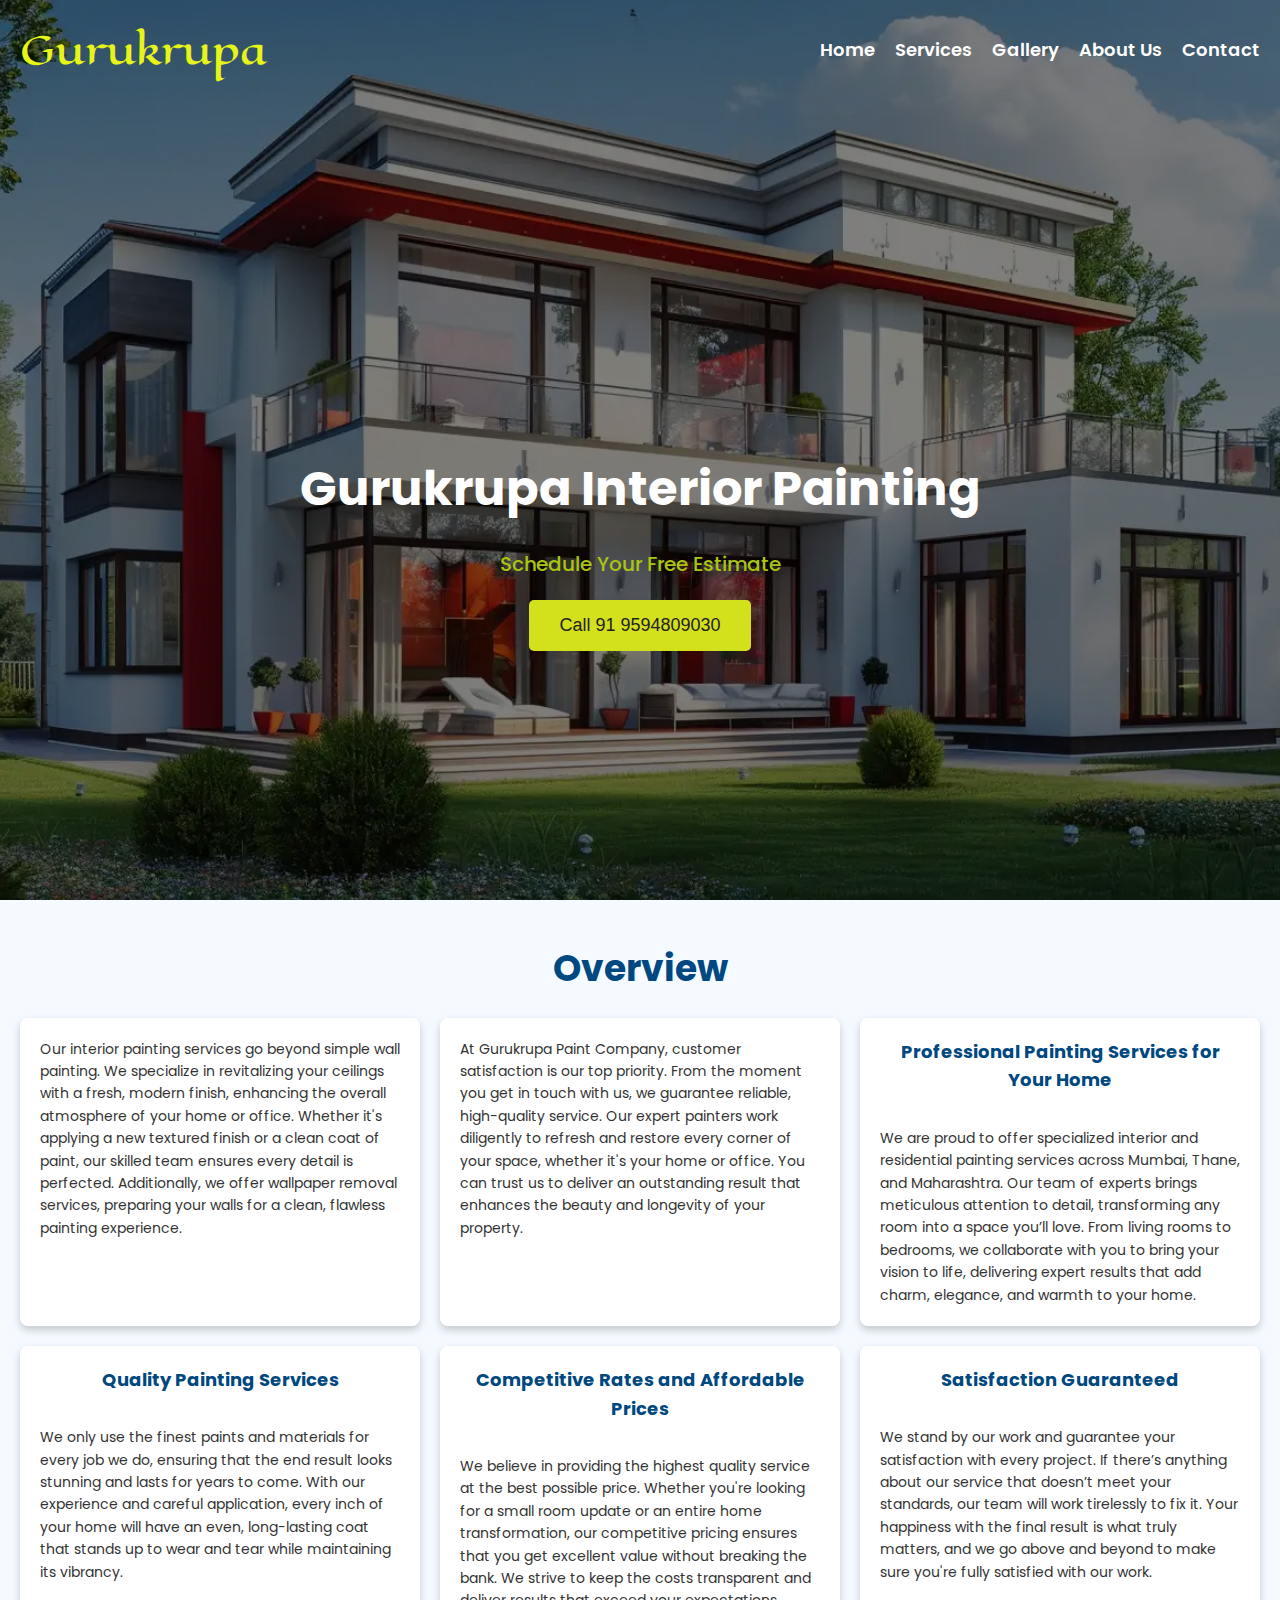
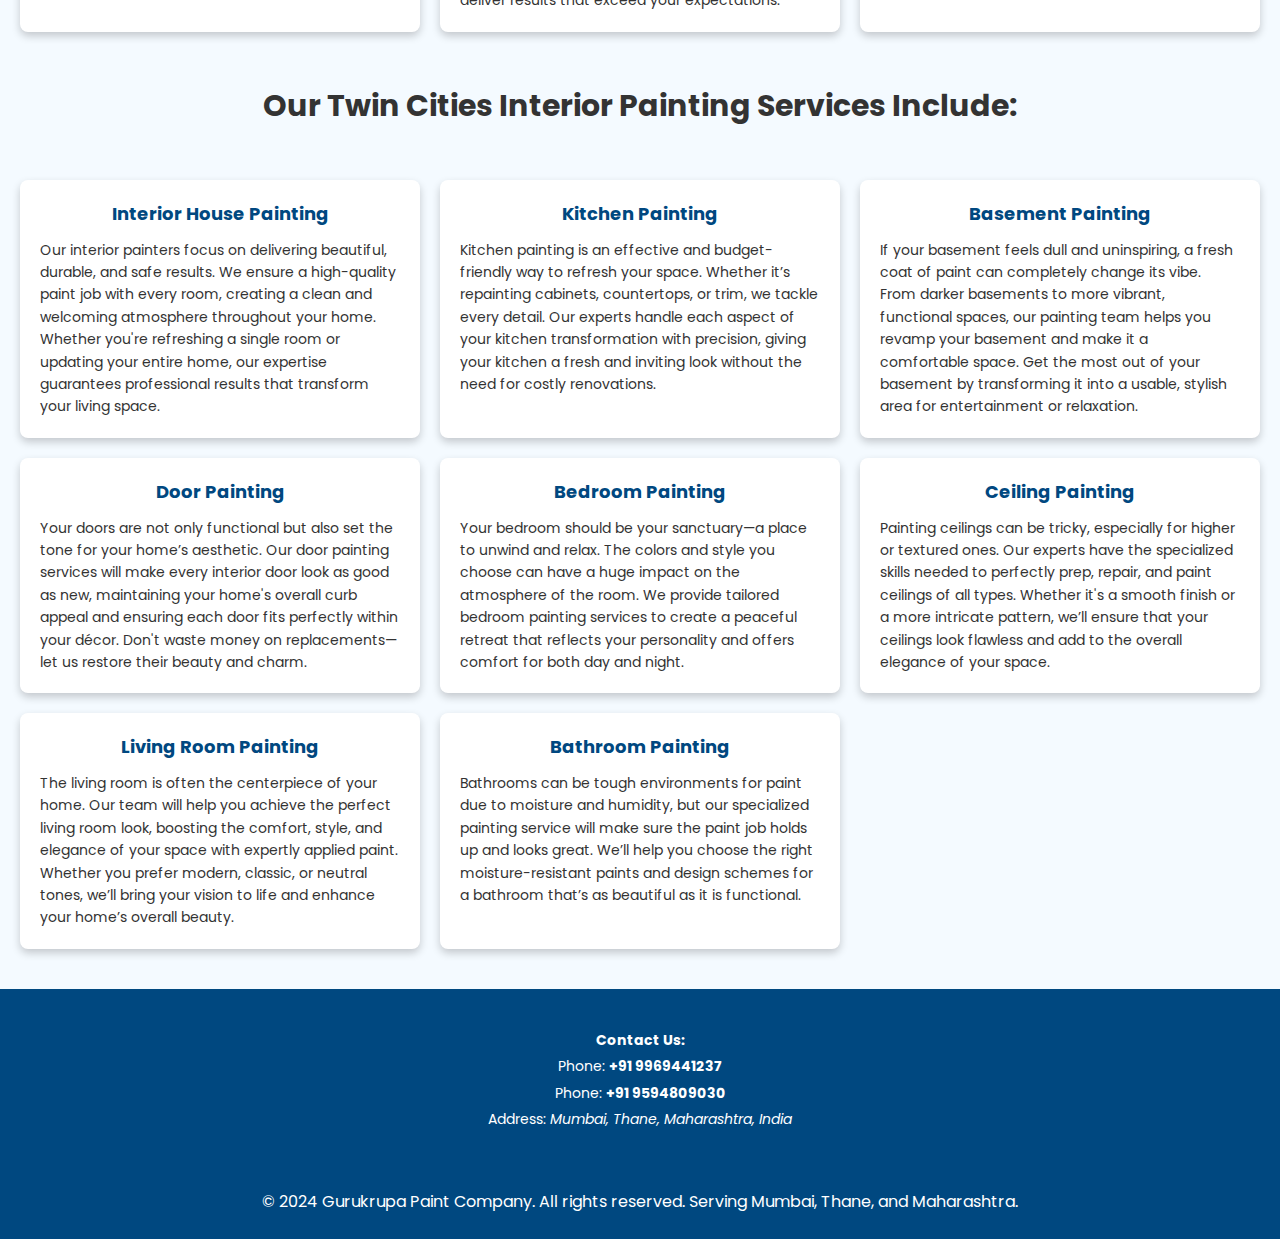
<file: paint/services/interior/interior.html>
<!DOCTYPE html>
<html lang="en">

<head>
    <meta charset="UTF-8">
    <meta name="viewport" content="width=device-width, initial-scale=1.0">
    <meta http-equiv="X-UA-Compatible" content="ie=edge">
    <title>Gurukrupa Paint</title>
    <link rel="stylesheet" href="./interior.css"> <!-- Linking to the external CSS file -->
</head>

<body>

    <!-- Navbar and Home (Combined into one container) -->
    <div id="nav-home">
        <!-- Navigation Bar -->
        <nav>
            <div class="container">
                <a href="../../index.html" class="logo">Gurukrupa</a>

                <!-- Hamburger Icon for mobile -->
                <div class="hamburger" id="hamburger" onclick="toggleMenu()">
                    <div class="bar"></div>
                    <div class="bar"></div>
                    <div class="bar"></div>
                </div>

                <!-- Navigation Links -->
                <ul id="nav-links">
                    <li><a href="../../index.html">Home</a></li>
                    <li><a href="../service.html">Services</a></li>
                    <li><a href="../../gallery/gallery.html">Gallery</a></li>
                    <li><a href="../../about/about.html">About Us</a></li>
                    <li><a href="../../contact/contact.html">Contact</a></li>
                </ul>
            </div>
        </nav>

        <!-- Home Section (Hero Content) -->
        <section id="home">
            <div class="hero-content">
                <h1>Gurukrupa Interior Painting</h1>
                <p class="Schedule">Schedule Your Free Estimate</p>
                <a href="tel:+919594809030">
                    <button class="hero-btn">Call 91 9594809030</button>
                </a>
            </div>
        </section>
    </div>

    <section id="interior-container">
        <div class="overview">
            <h1>Overview</h1>
            <div class="cards">
                <div class="card">
                    <p>
                        Our interior painting services go beyond simple wall painting. We specialize in revitalizing
                        your ceilings with a fresh, modern finish, enhancing the overall atmosphere of your home or
                        office. Whether it's applying a new textured finish or a clean coat of paint, our skilled team
                        ensures every detail is perfected. Additionally, we offer wallpaper removal services, preparing
                        your walls for a clean, flawless painting experience.
                    </p>
                </div>
                <div class="card">
                    <p>
                        At Gurukrupa Paint Company, customer satisfaction is our top priority. From the moment you get
                        in touch with us, we guarantee reliable, high-quality service. Our expert painters work
                        diligently to refresh and restore every corner of your space, whether it's your home or office.
                        You can trust us to deliver an outstanding result that enhances the beauty and longevity of your
                        property. </p>
                </div>
                <div class="card">
                    <h4>Professional Painting Services for Your Home</h4>
                    <br>
                    <p>
                        We are proud to offer specialized interior and residential painting services across Mumbai,
                        Thane, and Maharashtra. Our team of experts brings meticulous attention to detail, transforming
                        any room into a space you’ll love. From living rooms to bedrooms, we collaborate with you to
                        bring your vision to life, delivering expert results that add charm, elegance, and warmth to
                        your home.
                    </p>
                </div>
                <div class="card">
                    <h4>Quality Painting Services</h4>
                    <br>
                    <p>
                        We only use the finest paints and materials for every job we do, ensuring that the end result
                        looks stunning and lasts for years to come. With our experience and careful application, every
                        inch of your home will have an even, long-lasting coat that stands up to wear and tear while
                        maintaining its vibrancy.
                    </p>
                </div>
                <div class="card">
                    <h4>Competitive Rates and Affordable Prices</h4>
                    <br>
                    <p>
                        We believe in providing the highest quality service at the best possible price. Whether you're
                        looking for a small room update or an entire home transformation, our competitive pricing
                        ensures that you get excellent value without breaking the bank. We strive to keep the costs
                        transparent and deliver results that exceed your expectations.
                    </p>
                </div>
                <div class="card">
                    <h4>Satisfaction Guaranteed</h4>
                    <br>
                    <p>
                        We stand by our work and guarantee your satisfaction with every project. If there’s anything
                        about our service that doesn’t meet your standards, our team will work tirelessly to fix it.
                        Your happiness with the final result is what truly matters, and we go above and beyond to make
                        sure you're fully satisfied with our work.
                    </p>
                </div>
            </div>
        </div>

        <div class="interior-service">
            <h4>Our Twin Cities Interior Painting Services Include:</h4>

            <div class="cards">
                <div class="card">
                    <h5>Interior House Painting</h5>
                    <p>Our interior painters focus on delivering beautiful, durable, and safe results. We ensure a
                        high-quality paint job with every room, creating a clean and welcoming atmosphere throughout
                        your home. Whether you're refreshing a single room or updating your entire home, our expertise
                        guarantees professional results that transform your living space.</p>
                </div>
                <div class="card">
                    <h5>Kitchen Painting</h5>
                    <p>Kitchen painting is an effective and budget-friendly way to refresh your space. Whether it’s
                        repainting cabinets, countertops, or trim, we tackle every detail. Our experts handle each
                        aspect of your kitchen transformation with precision, giving your kitchen a fresh and inviting
                        look without the need for costly renovations.</p>
                </div>
                <div class="card">
                    <h5>Basement Painting</h5>
                    <p>If your basement feels dull and uninspiring, a fresh coat of paint can completely change its
                        vibe. From darker basements to more vibrant, functional spaces, our painting team helps you
                        revamp your basement and make it a comfortable space. Get the most out of your basement by
                        transforming it into a usable, stylish area for entertainment or relaxation.</p>
                </div>
                <div class="card">
                    <h5>Door Painting</h5>
                    <p>Your doors are not only functional but also set the tone for your home’s aesthetic. Our door
                        painting services will make every interior door look as good as new, maintaining your home's
                        overall curb appeal and ensuring each door fits perfectly within your décor. Don't waste money
                        on replacements—let us restore their beauty and charm.</p>
                </div>
                <div class="card">
                    <h5>Bedroom Painting</h5>
                    <p>Your bedroom should be your sanctuary—a place to unwind and relax. The colors and style you
                        choose can have a huge impact on the atmosphere of the room. We provide tailored bedroom
                        painting services to create a peaceful retreat that reflects your personality and offers comfort
                        for both day and night.</p>
                </div>
                <div class="card">
                    <h5>Ceiling Painting</h5>
                    <p>Painting ceilings can be tricky, especially for higher or textured ones. Our experts have the
                        specialized skills needed to perfectly prep, repair, and paint ceilings of all types. Whether
                        it's a smooth finish or a more intricate pattern, we’ll ensure that your ceilings look flawless
                        and add to the overall elegance of your space.</p>
                </div>
                <div class="card">
                    <h5>Living Room Painting</h5>
                    <p>The living room is often the centerpiece of your home. Our team will help you achieve the perfect
                        living room look, boosting the comfort, style, and elegance of your space with expertly applied
                        paint. Whether you prefer modern, classic, or neutral tones, we’ll bring your vision to life and
                        enhance your home’s overall beauty.</p>
                </div>
                <div class="card">
                    <h5>Bathroom Painting</h5>
                    <p>Bathrooms can be tough environments for paint due to moisture and humidity, but our specialized
                        painting service will make sure the paint job holds up and looks great. We’ll help you choose
                        the right moisture-resistant paints and design schemes for a bathroom that’s as beautiful as it
                        is functional.</p>
                </div>
            </div>
        </div>
    </section>

    <footer>
        <div class="container">
            <div class="contact-info">
                <p><strong>Contact Us:</strong></p>
                <p>Phone: <a href="tel:+91 9969441237">+91 9969441237</a></p>
                <p>Phone: <a href="tel:+91 9594809030">+91 9594809030</a></p>
                <p>Address: <span>Mumbai, Thane, Maharashtra, India</span></p>
            </div>
            <div class="social-icons">
                <a href="https://www.facebook.com" target="_blank" class="social-icon"><i
                        class="fab fa-facebook-f"></i></a>
                <a href="https://wa.me/9594809030" target="_blank" class="social-icon"><i
                        class="fab fa-whatsapp"></i></a>
                <a href="https://www.instagram.com" target="_blank" class="social-icon"><i
                        class="fab fa-instagram"></i></a>
            </div>
            <p>&copy; 2024 Gurukrupa Paint Company. All rights reserved. Serving Mumbai, Thane, and Maharashtra.</p>
        </div>
    </footer>




    <script src="../../script.js"></script> <!-- Linking to the external JS file -->
</body>

</html>
</file>
<file: paint/about/about.css>
/* Reset some basic styling */
@import url("https://fonts.googleapis.com/css2?family=Cedarville+Cursive&family=Eagle+Lake&family=Playwrite+DE+VA+Guides&display=swap");
@import url("https://fonts.googleapis.com/css2?family=Poppins:ital,wght@0,100;0,200;0,300;0,400;0,500;0,600;0,700;0,800;0,900;1,100;1,200;1,300;1,400;1,500;1,600;1,700;1,800;1,900&display=swap");

* {
  margin: 0;
  padding: 0;
  box-sizing: border-box;
}

body {
  font-family: "Poppins", sans-serif;
  line-height: 1.6;
  color: #333;
  background-color: #9ed3f144;
}

/* Navigation Styles */
#nav-home {
  position: relative;
  background: url("../assets/bg1.jpg") no-repeat center center/cover;
  height: 100vh;
}

/* Overlay with light black background */
#nav-home::before {
  content: "";
  position: absolute;
  top: 0;
  left: 0;
  right: 0;
  bottom: 0;
  background-color: rgba(0, 0, 0, 0.5); /* Light black background overlay */
  z-index: 0;
}

/* Navigation Bar */
nav {
  z-index: 2;
  position: relative;
}

nav .container {
  display: flex;
  justify-content: space-between;
  align-items: center;
  padding: 20px;
  z-index: 1;
}

nav .logo {
  color: #d1ff04;
  font-size: 38px;
  font-weight: 900;
  text-decoration: none;
  font-family: "Eagle Lake", serif;
  font-weight: 400;
  span {
    font-size: 28px;
  }
}

/* Hamburger Icon */
.hamburger {
  display: none; /* Hidden on desktop */
  cursor: pointer;
  position: absolute;
  top: 20px;
  right: 20px;
  z-index: 3;
}

.hamburger .bar {
  width: 30px;
  height: 4px;
  background-color: #fff;
  margin: 6px 0;
  transition: 0.4s;
}

/* Change hamburger appearance on open */
.hamburger.open .bar:nth-child(1) {
  transform: rotate(-45deg);
  position: relative;
  top: 8px;
}

.hamburger.open .bar:nth-child(2) {
  opacity: 0;
}

.hamburger.open .bar:nth-child(3) {
  transform: rotate(45deg);
  position: relative;
  top: -8px;
}

/* Navigation links */
#nav-links {
  display: flex; /* On larger screens, nav links will be displayed */
  list-style: none;
  flex-direction: row;
  align-items: center;
}

nav ul {
  display: flex;
  list-style: none;
  flex-direction: row;
}

nav ul li {
  margin-left: 20px;
}

nav ul li a {
  text-decoration: none;
  font-weight: 600;
  color: #fff;
  font-size: 18px;
  transition: color 0.3s ease;
}

nav ul li a:hover {
  color: #d1ff04;
}

/* Mobile menu styles */
@media (max-width: 768px) {
  /* Show the hamburger icon on mobile */
  .hamburger {
    display: block;
  }

  #nav-links {
    display: none; /* Initially hide on mobile */
    flex-direction: column;
    width: 100%;
    position: absolute;
    top: 0;
    left: 0;
    background-color: rgba(0, 0, 0, 0.9);
    padding-top: 80px;
    height: 100vh;
  }
  nav .logo {
    font-size: 25px;
  }
  nav ul {
    display: flex;
    flex-direction: column;
    align-items: center;
  }

  nav ul li {
    margin-bottom: 40px;
  }

  nav ul li a {
    text-align: center;
    padding: 10px;
    width: 100%;
  }

  /* When the menu is active, show the navigation */
  #nav-links.active {
    display: flex;
  }
}

/* About Section */
#about {
  position: relative;
  display: flex;
  flex-direction: col;
  align-items: center;
  justify-content: center;
  height: 100vh;
  text-align: center;
  z-index: 1;
  color: #fff;
}

#about .content h5 {
  font-size: 1.5rem;
  margin-bottom: 10px;
  text-transform: uppercase;
  letter-spacing: 2px;
}

#about .content h2 {
  font-size: 3rem;
  font-weight: bold;
  margin-top: 0;
  color: #d1ff04;
}

/* About Container */
#about-container {
  /* padding: 20px; */
  display: grid;
  grid-template-columns: repeat(1, 1fr); /* Responsive grid */
  gap: 20px;
}

#about-container .content {
  border: 1px solid #63a3ec;
  border-radius: 10px;
  padding: 20px;
  text-align: center;
  background-color: #fff;
  color: #333;
  width: 30vw;
  margin: 20px auto;
}
#about-container .content-2 {
  padding: 20px 10px;
  background-color: #fff;
  color: #110f11;
}

#about-container .content-2 h5 {
  font-size: 1rem;
  text-transform: uppercase;
  color: #050505;
}

#about-container .content h3,
#about-container .content-2 h3 {
  font-size: 1.5rem;
  font-weight: 300;
}

#about-container .content p {
  font-size: 0.9rem;
}

/* Responsive adjustments */
@media (max-width: 768px) {
  #about .content h5 {
    font-size: 1.2rem;
  }

  #about .content h2 {
    font-size: 2rem;
  }

  #about-container .content {
    width: 80vw;
  }
  #about-container .content-2 {
    padding: 15px;
  }

  #about-container .content-2 h3 {
    font-size: 14px;
    /* }
  #about-container .content-2 h3 {
    font-size: 1.2rem;
  } */

    #about-container .content p {
      font-size: 0.8rem;
    }
    #about-container .content-2 p {
      font-size: 10px;
    }
  }

  @media (max-width: 480px) {
    #about .content h5 {
      font-size: 1rem;
    }

    #about .content h2 {
      font-size: 1.5rem;
    }
    #about-container .content-2 p {
      font-size: 10px;
    }
  }
}

/* overview */
#overview {
  padding: 30px;
  .content {
    padding: 0 40px;
    h5 {
      font-size: 35px;
      font-weight: 600;
      margin-bottom: 10px;
    }
  }
  .cards {
    display: grid;
    grid-template-columns: repeat(3, 1fr);
    gap: 30px;
  }
}

@media (max-width: 768px) {
  #overview {
    .cards {
      display: grid;
      grid-template-columns: repeat(1, 1fr);
    }
  }
}

footer {
  background-color: #004880; /* Match with your company's theme */
  padding: 20px 0;
  text-align: center;
  color: #ffffff;
  font-size: 16px;
}

footer .container {
  max-width: 1200px;
  margin: 0 auto;
  padding: 0 20px;
}

footer p {
  margin: 5px 0;
}

footer .contact-info {
  margin-top: 20px;
}

footer .contact-info p {
  font-size: 14px;
  margin: 4px 0;
}

footer .contact-info a {
  text-decoration: none;
  color: #ffffff;
  font-weight: bold;
}

footer .contact-info span {
  font-style: italic;
}

footer .social-icons {
  margin-top: 15px;
}

footer .social-icons a {
  text-decoration: none;
  color: #ffffff;
  margin: 0 10px;
  font-size: 24px;
}

footer .social-icons a:hover {
  color: #cde7ff; /* Lighter hover effect */
}

@media (max-width: 768px) {
  footer .container p {
    font-size: 14px;
  }

  footer .contact-info p {
    font-size: 12px;
  }

  footer .social-icons a {
    font-size: 20px;
  }
}

@media (max-width: 480px) {
  footer .container p {
    font-size: 12px;
  }

  footer .contact-info p {
    font-size: 10px;
  }

  footer .social-icons a {
    font-size: 18px;
  }
}
</file>
<file: paint/contact/contact.css>
/* Reset some basic styling */
@import url("https://fonts.googleapis.com/css2?family=Cedarville+Cursive&family=Eagle+Lake&family=Playwrite+DE+VA+Guides&display=swap");
@import url("https://fonts.googleapis.com/css2?family=Poppins:ital,wght@0,100;0,200;0,300;0,400;0,500;0,600;0,700;0,800;0,900;1,100;1,200;1,300;1,400;1,500;1,600;1,700;1,800;1,900&display=swap");

* {
  margin: 0;
  padding: 0;
  box-sizing: border-box;
}

body {
  font-family: "Poppins", sans-serif;
  line-height: 1.6;
  color: #333;
  background-color: #f4f4f4;
}

/* Navigation Styles */
#nav-home {
  position: relative;
  background: url("../assets/bg1.jpg") no-repeat center center/cover;
  height: 100vh;
}

/* Overlay with light black background */
#nav-home::before {
  content: "";
  position: absolute;
  top: 0;
  left: 0;
  right: 0;
  bottom: 0;
  background-color: rgba(0, 0, 0, 0.5); /* Light black background overlay */
  z-index: 0;
}

/* Navigation Bar */
nav {
  z-index: 2;
  position: relative;
}

nav .container {
  display: flex;
  justify-content: space-between;
  align-items: center;
  padding: 20px;
  z-index: 1;
}

nav .logo {
  color: #e6e92e;
  font-size: 45px;
  font-weight: 900;
  text-decoration: none;
  font-family: "Eagle Lake", serif;
  font-weight: 400;
}

/* Hamburger Icon */
.hamburger {
  display: none; /* Hidden on desktop */
  cursor: pointer;
  position: absolute;
  top: 20px;
  right: 20px;
  z-index: 3;
}

.hamburger .bar {
  width: 30px;
  height: 4px;
  background-color: #fff;
  margin: 6px 0;
  transition: 0.4s;
}

/* Change hamburger appearance on open */
.hamburger.open .bar:nth-child(1) {
  transform: rotate(-45deg);
  position: relative;
  top: 8px;
}

.hamburger.open .bar:nth-child(2) {
  opacity: 0;
}

.hamburger.open .bar:nth-child(3) {
  transform: rotate(45deg);
  position: relative;
  top: -8px;
}

/* Navigation links */
#nav-links {
  display: flex; /* On larger screens, nav links will be displayed */
  list-style: none;
  flex-direction: row;
  align-items: center;
}

nav ul {
  display: flex;
  list-style: none;
  flex-direction: row;
}

nav ul li {
  margin-left: 20px;
}

nav ul li a {
  text-decoration: none;
  font-weight: 600;
  color: #fff;
  font-size: 18px;
  transition: color 0.3s ease;
}

nav ul li a:hover {
  color: #d1ff04;
}

/* Mobile menu styles */
@media (max-width: 768px) {
  /* Show the hamburger icon on mobile */
  .hamburger {
    display: block;
  }

  #nav-links {
    display: none; /* Initially hide on mobile */
    flex-direction: column;
    width: 100%;
    position: absolute;
    top: 0;
    left: 0;
    background-color: rgba(0, 0, 0, 0.8);
    padding-top: 80px;
    height: 100vh;
  }
  nav .logo {
    font-size: 25px;
  }
  nav ul {
    display: flex;
    flex-direction: column;
    align-items: center;
  }

  nav ul li {
    margin-bottom: 40px;
  }

  nav ul li a {
    text-align: center;
    padding: 10px;
    width: 100%;
  }

  /* When the menu is active, show the navigation */
  #nav-links.active {
    display: flex;
  }
}

/* Hero Section Styles */
#home {
  height: 100vh;
  position: relative;
  display: flex;
  justify-content: center;
  align-items: center;
}

.hero-content {
  text-align: center;
  color: white;
  padding: 20px;
  border-radius: 10px;
  max-width: 90%;
}

.hero-content h1 {
  font-size: 48px;
  margin-bottom: 20px;
}

.hero-content p {
  font-size: 20px;
  margin-bottom: 20px;
  font-weight: 500;
}

.Schedule {
  color: #aac511;
}

.hero-btn {
  background-color: #d3e01c;
  color: #222;
  border: none;
  padding: 15px 30px;
  font-size: 18px;
  cursor: pointer;
  border-radius: 5px;
  transition: background-color 0.3s ease-in-out;
}

.hero-btn:hover {
  background-color: #ffa500;
}

.hero-btn:active {
  background-color: #cc8500;
}
@media (max-width: 768px) {
  /* Adjust font size of hero content */
  .hero-content h1 {
    font-size: 28px; /* Reduced font size for h1 */
  }

  .hero-content p {
    font-size: 16px; /* Reduced font size for p */
  }

  .hero-btn {
    font-size: 16px; /* Adjusted button font size */
    padding: 10px 20px; /* Slightly reduced button padding */
  }
} /* Near header: Default styling for large screens */
#contact {
  padding: 60px 20px;
  background-color: #f4f4f4;
}

#contact h2 {
  text-align: center;
  margin-bottom: 40px;
}

#contact form {
  max-width: 600px;
  margin: 0 auto;
}

#contact input,
#contact textarea {
  width: 100%;
  padding: 12px;
  margin-bottom: 20px;
  border: 1px solid #ccc;
  border-radius: 5px;
}

#contact .btn {
  background-color: #f07e1f;
  color: white;
  padding: 10px 20px;
  border-radius: 5px;
}

/* Default styling */
.container {
  width: 80%;
  margin: 0 auto;
  text-align: center;
}

iframe {
  max-width: 100%;
  height: auto;
  margin-bottom: 20px;
}

#contact-form {
  display: grid;
  gap: 15px;
}

#contact-form input,
#contact-form textarea {
  width: 100%;
  padding: 10px;
  margin: 0 auto;
  border: 1px solid #ccc;
  border-radius: 5px;
}

#contact .btn {
  text-decoration: none;
  border: 1px solid rgba(21, 114, 236, 0.904);
  color: rgba(21, 114, 236, 0.904);
  padding: 10px 20px;
  border-radius: 10px;
  display: inline-block; /* ensures margin works around the button */
  margin-top: 8px; /* Adds space between gallery images and the button */
  background: transparent;
}

#contact .btn:hover {
  transform: scale(1.3);
  background-color: rgba(14, 200, 233, 0.842);
  border: none;
  color: rgba(250, 251, 252, 0.904);
  box-shadow: 2px 30px 40px rgba(224, 224, 106, 0.411);
}

/* Make the layout responsive */
@media (max-width: 768px) {
  .container {
    width: 90%;
  }

  iframe {
    width: 100%;
    height: 300px;
  }

  #contact-form {
    grid-template-columns: 1fr; /* Stacking the form fields */
    padding: 0 10px;
  }

  #contact-form input,
  #contact-form textarea {
    width: 100%;
    font-size: 14px;
  }

  .btn {
    width: 100%;
  }
}

@media (max-width: 480px) {
  /* For very small devices */
  h2 {
    font-size: 24px;
  }

  #contact-form input,
  #contact-form textarea {
    font-size: 12px;
  }
}

footer {
  background-color: #004880; /* Match with your company's theme */
  padding: 20px 0;
  text-align: center;
  color: #ffffff;
  font-size: 16px;
}

footer .container {
  max-width: 1200px;
  margin: 0 auto;
  padding: 0 20px;
}

footer p {
  margin: 5px 0;
}

footer .contact-info {
  margin-top: 20px;
}

footer .contact-info p {
  font-size: 14px;
  margin: 4px 0;
}

footer .contact-info a {
  text-decoration: none;
  color: #ffffff;
  font-weight: bold;
}

footer .contact-info span {
  font-style: italic;
}

footer .social-icons {
  margin-top: 15px;
}

footer .social-icons a {
  text-decoration: none;
  color: #ffffff;
  margin: 0 10px;
  font-size: 24px;
}

footer .social-icons a:hover {
  color: #cde7ff; /* Lighter hover effect */
}

@media (max-width: 768px) {
  footer .container p {
    font-size: 14px;
  }

  footer .contact-info p {
    font-size: 12px;
  }

  footer .social-icons a {
    font-size: 20px;
  }
}

@media (max-width: 480px) {
  footer .container p {
    font-size: 12px;
  }

  footer .contact-info p {
    font-size: 10px;
  }

  footer .social-icons a {
    font-size: 18px;
  }
}
</file>
<file: paint/hero/hero.css>
/* Reset some basic styling */
@import url("https://fonts.googleapis.com/css2?family=Cedarville+Cursive&family=Eagle+Lake&family=Playwrite+DE+VA+Guides&display=swap");
@import url("https://fonts.googleapis.com/css2?family=Poppins:ital,wght@0,100;0,200;0,300;0,400;0,500;0,600;0,700;0,800;0,900;1,100;1,200;1,300;1,400;1,500;1,600;1,700;1,800;1,900&display=swap");

* {
  margin: 0;
  padding: 0;
  box-sizing: border-box;
}

body {
  font-family: "Poppins", sans-serif;
  line-height: 1.6;
  color: #333;
  background-color: #f4f4f4;
}

/* Navigation Styles */
#nav-home {
  position: relative;
  background: url("../assets/bg1.jpg") no-repeat center center/cover;
  height: 100vh;
}

/* Overlay with light black background */
#nav-home::before {
  content: "";
  position: absolute;
  top: 0;
  left: 0;
  right: 0;
  bottom: 0;
  background-color: rgba(0, 0, 0, 0.5); /* Light black background overlay */
  z-index: 0;
}

/* Navigation Bar */
nav {
  z-index: 2;
  position: relative;
}

nav .container {
  display: flex;
  justify-content: space-between;
  align-items: center;
  padding: 20px;
  z-index: 1;
}

nav .logo {
  color: #f06d99;
  font-size: 45px;
  font-weight: 900;
  text-decoration: none;
  font-family: "Eagle Lake", serif;
  font-weight: 400;
}

/* Hamburger Icon */
.hamburger {
  display: none; /* Hidden on desktop */
  cursor: pointer;
  position: absolute;
  top: 20px;
  right: 20px;
  z-index: 3;
}

.hamburger .bar {
  width: 30px;
  height: 4px;
  background-color: #fff;
  margin: 6px 0;
  transition: 0.4s;
}

/* Change hamburger appearance on open */
.hamburger.open .bar:nth-child(1) {
  transform: rotate(-45deg);
  position: relative;
  top: 8px;
}

.hamburger.open .bar:nth-child(2) {
  opacity: 0;
}

.hamburger.open .bar:nth-child(3) {
  transform: rotate(45deg);
  position: relative;
  top: -8px;
}

/* Navigation links */
#nav-links {
  display: flex; /* On larger screens, nav links will be displayed */
  list-style: none;
  flex-direction: row;
  align-items: center;
}

nav ul {
  display: flex;
  list-style: none;
  flex-direction: row;
}

nav ul li {
  margin-left: 20px;
}

nav ul li a {
  text-decoration: none;
  font-weight: 600;
  color: #fff;
  font-size: 18px;
  transition: color 0.3s ease;
}

nav ul li a:hover {
  color: #d1ff04;
}

/* Mobile menu styles */
@media (max-width: 768px) {
  /* Show the hamburger icon on mobile */
  .hamburger {
    display: block;
  }

  #nav-links {
    display: none; /* Initially hide on mobile */
    flex-direction: column;
    width: 100%;
    position: absolute;
    top: 0;
    left: 0;
    background-color: rgba(0, 0, 0, 0.8);
    padding-top: 80px;
    height: 100vh;
  }
  nav .logo {
    font-size: 25px;
  }
  nav ul {
    display: flex;
    flex-direction: column;
    align-items: center;
  }

  nav ul li {
    margin-bottom: 40px;
  }

  nav ul li a {
    text-align: center;
    padding: 10px;
    width: 100%;
  }

  /* When the menu is active, show the navigation */
  #nav-links.active {
    display: flex;
  }
}

/* Hero Section Styles */
#home {
  height: 100vh;
  position: relative;
  display: flex;
  justify-content: center;
  align-items: center;
}

.hero-content {
  text-align: center;
  color: white;
  padding: 20px;
  border-radius: 10px;
  max-width: 90%;
}

.hero-content h1 {
  font-size: 48px;
  margin-bottom: 20px;
}

.hero-content p {
  font-size: 20px;
  margin-bottom: 20px;
  font-weight: 500;
}

.Schedule {
  color: #aac511;
}

.hero-btn {
  background-color: #d3e01c;
  color: #222;
  border: none;
  padding: 15px 30px;
  font-size: 18px;
  cursor: pointer;
  border-radius: 5px;
  transition: background-color 0.3s ease-in-out;
}

.hero-btn:hover {
  background-color: #ffa500;
}

.hero-btn:active {
  background-color: #cc8500;
}
@media (max-width: 768px) {
  /* Adjust font size of hero content */
  .hero-content h1 {
    font-size: 28px; /* Reduced font size for h1 */
  }

  .hero-content p {
    font-size: 16px; /* Reduced font size for p */
  }

  .hero-btn {
    font-size: 16px; /* Adjusted button font size */
    padding: 10px 20px; /* Slightly reduced button padding */
  }
} /* Near header: Default styling for large screens */



#near-header {
  display: grid;
  grid-template-columns: repeat(3, 1fr); /* Three columns for larger screens */
  padding: 30px;
  gap: 20px;
}

.card-tem {
  text-align: center;
  background-color: rgba(131, 129, 129, 0.11);
  padding: 20px;
  border-radius: 10px;
  box-shadow: 0 4px 8px rgba(0, 0, 0, 0.1);
}

/* Style for the headings inside .card-tem */
.card-tem h5 {
  font-size: 25px;
  margin-bottom: 10px;
}

/* Responsive adjustments for tablets */
@media (max-width: 1024px) {
  #near-header {
    grid-template-columns: repeat(2, 1fr); /* Two columns for tablets */
    padding: 20px;
    gap: 15px;
  }

  .card-tem h5 {
    font-size: 22px; /* Adjust font size for headings */
  }

  .card-tem {
    padding: 15px; /* Adjust padding */
  }
}

/* Responsive adjustments for mobile screens */
@media (max-width: 768px) {
  #near-header {
    grid-template-columns: 1fr; /* One column for mobile */
    gap: 15px;
    padding: 15px;
  }

  .card-tem {
    padding: 10px; /* Smaller padding for mobile */
  }

  .card-tem h5 {
    font-size: 18px; /* Smaller font size for headings */
  }

  .card-tem p {
    font-size: 14px; /* Adjust text size */
  }
}
</file>
<file: paint/services/service.css>
/* Reset some basic styling */
@import url("https://fonts.googleapis.com/css2?family=Cedarville+Cursive&family=Eagle+Lake&family=Playwrite+DE+VA+Guides&display=swap");
@import url("https://fonts.googleapis.com/css2?family=Poppins:ital,wght@0,100;0,200;0,300;0,400;0,500;0,600;0,700;0,800;0,900;1,100;1,200;1,300;1,400;1,500;1,600;1,700;1,800;1,900&display=swap");

* {
  margin: 0;
  padding: 0;
  box-sizing: border-box;
}

body {
  font-family: "Poppins", sans-serif;
  line-height: 1.6;
  color: #333;
  background-color: #f4f4f4;
}

/* Navigation Styles */
#nav-home {
  position: relative;
  background: url("../assets/bg1.jpg") no-repeat center center/cover;
  height: 100vh;
}

/* Overlay with light black background */
#nav-home::before {
  content: "";
  position: absolute;
  top: 0;
  left: 0;
  right: 0;
  bottom: 0;
  background-color: rgba(0, 0, 0, 0.5); /* Light black background overlay */
  z-index: 0;
}

/* Navigation Bar */
nav {
  z-index: 2;
  position: relative;
}

nav .container {
  display: flex;
  justify-content: space-between;
  align-items: center;
  padding: 20px;
  z-index: 1;
}

nav .logo {
  color: #e6f517;
  font-size: 38px;
  font-weight: 900;
  text-decoration: none;
  font-family: "Eagle Lake", serif;
  font-weight: 400;
  span {
    font-size: 28px;
  }
}

/* Hamburger Icon */
.hamburger {
  display: none; /* Hidden on desktop */
  cursor: pointer;
  position: absolute;
  top: 20px;
  right: 20px;
  z-index: 3;
}

.hamburger .bar {
  width: 30px;
  height: 4px;
  background-color: #fff;
  margin: 6px 0;
  transition: 0.4s;
}

/* Change hamburger appearance on open */
.hamburger.open .bar:nth-child(1) {
  transform: rotate(-45deg);
  position: relative;
  top: 8px;
}

.hamburger.open .bar:nth-child(2) {
  opacity: 0;
}

.hamburger.open .bar:nth-child(3) {
  transform: rotate(45deg);
  position: relative;
  top: -8px;
}

/* Navigation links */
#nav-links {
  display: flex; /* On larger screens, nav links will be displayed */
  list-style: none;
  flex-direction: row;
  align-items: center;
}

nav ul {
  display: flex;
  list-style: none;
  flex-direction: row;
}

nav ul li {
  margin-left: 20px;
}

nav ul li a {
  text-decoration: none;
  font-weight: 600;
  color: #fff;
  font-size: 18px;
  transition: color 0.3s ease;
}

nav ul li a:hover {
  color: #d1ff04;
}

/* Mobile menu styles */
@media (max-width: 768px) {
  /* Show the hamburger icon on mobile */
  .hamburger {
    display: block;
  }

  #nav-links {
    display: none; /* Initially hide on mobile */
    flex-direction: column;
    width: 100%;
    position: absolute;
    top: 0;
    left: 0;
    background-color: rgba(0, 0, 0, 0.8);
    padding-top: 80px;
    height: 100vh;
  }
  nav .logo {
    font-size: 25px;
  }
  nav ul {
    display: flex;
    flex-direction: column;
    align-items: center;
  }

  nav ul li {
    margin-bottom: 40px;
  }

  nav ul li a {
    text-align: center;
    padding: 10px;
    width: 100%;
  }

  /* When the menu is active, show the navigation */
  #nav-links.active {
    display: flex;
  }
}

/* Hero Section Styles */
#home {
  height: 100vh;
  position: relative;
  display: flex;
  justify-content: center;
  align-items: center;
}

.hero-content {
  text-align: center;
  color: white;
  padding: 20px;
  border-radius: 10px;
  max-width: 90%;
}

.hero-content h1 {
  font-size: 48px;
  margin-bottom: 20px;
}

@media (max-width: 768px) {
  /* Adjust font size of hero content */
  .hero-content h1 {
    font-size: 28px; /* Reduced font size for h1 */
  }
} /* Service Container */ /* Service Container */


#service-container {
  padding: 60px;
  background-color: #f4faff; /* Light blue overall section background */
}

/* Cards Container */
.cards {
  display: grid;
  grid-template-columns: repeat(3, 1fr); /* 3 cards per row */
  gap: 40px;
}

/* Card Styling */
.card {
  position: relative; /* Position for overlay and link */
  display: flex;
  flex-direction: column-reverse; /* Text above the image */
  background-color: #e7f3ff; /* Light blue background for cards */
  box-shadow: 0 4px 8px rgba(0, 0, 0, 0.2);
  border-radius: 10px;
  overflow: hidden;
  transition: background-color 0.3s, transform 0.3s ease-in-out; /* Smooth transition */
  height: 100%; /* Consistent height */
}

.card:hover {
  background-color: #cde7ff; /* Deeper blue shade on hover */
  transform: translateY(-10px); /* Slight lift effect */
}

/* Card Image */
.card img {
  width: 100%;
  height: 100%;
  object-fit: cover; /* Perfect fit for the image */
  flex: 1; /* Fill remaining space */
}

/* Anchor Link Styling */
.card-link {
  position: absolute;
  top: 0;
  left: 0;
  width: 100%;
  height: 100%;
  background-color: rgba(0, 0, 0, 0); /* Transparent overlay for link */
  z-index: 2; /* Position it on top of image and text */
  display: block;
  transition: background-color 0.3s ease-in-out;
}

/* Hover Effect for Card Link */
.card:hover .card-link {
  background-color: rgba(0, 0, 0, 0.2); /* Semi-transparent on hover */
}

/* Overlay with Pseudo Elements */
.card::before,
.card::after {
  content: "";
  position: absolute;
  top: 0;
  left: 0;
  width: 100%;
  height: 100%;
  transition: opacity 0.3s ease-in-out;
  opacity: 0; /* Initially hidden */
  z-index: 1;
}

.card::before {
  background: rgba(0, 0, 0, 0.5); /* Dark semi-transparent overlay */
}

.card::after {
  content: "";
  display: flex;
  justify-content: center;
  align-items: center;
  color: #fff; /* Text color */
  font-size: 20px;
  font-weight: bold;
  text-transform: uppercase;
  letter-spacing: 1px;
  opacity: 0; /* Initially hidden */
}

/* Show Overlay and Text on Hover */
.card:hover::before,
.card:hover::after {
  opacity: 1;
}

/* Card Text Content */
.card-text {
  padding: 20px;
  text-align: center;
  background-color: rgba(
    255,
    255,
    255,
    0.9
  ); /* Semi-transparent white background */
  z-index: 2;
}

.card-text h1 {
  font-size: 24px;
  margin-bottom: 10px;
  color: #004880; /* Deep blue heading */
  transition: color 0.3s ease-in-out;
}

.card-text h5 {
  font-size: 14px;
  color: #333;
  line-height: 1.6;
}

/* Hover Text Color */
.card:hover .card-text h1 {
  color: #0066cc; /* Brighter blue */
}

.card:hover .card-text h5 {
  color: #0056a3;
}

/* Responsive Design */
@media (max-width: 992px) {
  .cards {
    grid-template-columns: repeat(2, 1fr); /* 2 cards per row for tablets */
  }

  .card img {
    height: 250px; /* Adjusted for tablet screens */
  }
}

@media (max-width: 768px) {
  .cards {
    grid-template-columns: 1fr; /* Single column for mobile */
  }

  .card img {
    height: 200px; /* Smaller images for mobile */
  }

  .card-text h1 {
    font-size: 18px; /* Smaller heading */
  }

  .card-text h5 {
    font-size: 12px; /* Smaller text */
  }
}

footer {
  background-color: #004880; /* Match with your company's theme */
  padding: 20px 0;
  text-align: center;
  color: #ffffff;
  font-size: 16px;
}

footer .container {
  max-width: 1200px;
  margin: 0 auto;
  padding: 0 20px;
}

footer p {
  margin: 5px 0;
}

footer .contact-info {
  margin-top: 20px;
}

footer .contact-info p {
  font-size: 14px;
  margin: 4px 0;
}

footer .contact-info a {
  text-decoration: none;
  color: #ffffff;
  font-weight: bold;
}

footer .contact-info span {
  font-style: italic;
}

footer .social-icons {
  margin-top: 15px;
}

footer .social-icons a {
  text-decoration: none;
  color: #ffffff;
  margin: 0 10px;
  font-size: 24px;
}

footer .social-icons a:hover {
  color: #cde7ff; /* Lighter hover effect */
}

@media (max-width: 768px) {
  footer .container p {
    font-size: 14px;
  }

  footer .contact-info p {
    font-size: 12px;
  }

  footer .social-icons a {
    font-size: 20px;
  }
}

@media (max-width: 480px) {
  footer .container p {
    font-size: 12px;
  }

  footer .contact-info p {
    font-size: 10px;
  }

  footer .social-icons a {
    font-size: 18px;
  }
}
</file>
<file: paint/services/exterior/exterior.css>
/* Reset some basic styling */
@import url("https://fonts.googleapis.com/css2?family=Cedarville+Cursive&family=Eagle+Lake&family=Playwrite+DE+VA+Guides&display=swap");
@import url("https://fonts.googleapis.com/css2?family=Poppins:ital,wght@0,100;0,200;0,300;0,400;0,500;0,600;0,700;0,800;0,900;1,100;1,200;1,300;1,400;1,500;1,600;1,700;1,800;1,900&display=swap");

* {
  margin: 0;
  padding: 0;
  box-sizing: border-box;
}

body {
  font-family: "Poppins", sans-serif;
  line-height: 1.6;
  color: #333;
  background-color: #f4f4f4;
}

/* Navigation Styles */
#nav-home {
  position: relative;
  background: url("../../assets/bg1.jpg") no-repeat center center/cover;
  height: 100vh;
}

/* Overlay with light black background */
#nav-home::before {
  content: "";
  position: absolute;
  top: 0;
  left: 0;
  right: 0;
  bottom: 0;
  background-color: rgba(0, 0, 0, 0.5); /* Light black background overlay */
  z-index: 0;
}

/* Navigation Bar */
nav {
  z-index: 2;
  position: relative;
}

nav .container {
  display: flex;
  justify-content: space-between;
  align-items: center;
  padding: 20px;
  z-index: 1;
}

nav .logo {
  color: #e6f517;
  font-size: 38px;
  font-weight: 900;
  text-decoration: none;
  font-family: "Eagle Lake", serif;
  font-weight: 400;
  span {
    font-size: 28px;
  }
}

/* Hamburger Icon */
.hamburger {
  display: none; /* Hidden on desktop */
  cursor: pointer;
  position: absolute;
  top: 20px;
  right: 20px;
  z-index: 3;
}

.hamburger .bar {
  width: 30px;
  height: 4px;
  background-color: #fff;
  margin: 6px 0;
  transition: 0.4s;
}

/* Change hamburger appearance on open */
.hamburger.open .bar:nth-child(1) {
  transform: rotate(-45deg);
  position: relative;
  top: 8px;
}

.hamburger.open .bar:nth-child(2) {
  opacity: 0;
}

.hamburger.open .bar:nth-child(3) {
  transform: rotate(45deg);
  position: relative;
  top: -8px;
}

/* Navigation links */
#nav-links {
  display: flex; /* On larger screens, nav links will be displayed */
  list-style: none;
  flex-direction: row;
  align-items: center;
}

nav ul {
  display: flex;
  list-style: none;
  flex-direction: row;
}

nav ul li {
  margin-left: 20px;
}

nav ul li a {
  text-decoration: none;
  font-weight: 600;
  color: #fff;
  font-size: 18px;
  transition: color 0.3s ease;
}

nav ul li a:hover {
  color: #d1ff04;
}

/* Mobile menu styles */
@media (max-width: 768px) {
  /* Show the hamburger icon on mobile */
  .hamburger {
    display: block;
  }

  #nav-links {
    display: none; /* Initially hide on mobile */
    flex-direction: column;
    width: 100%;
    position: absolute;
    top: 0;
    left: 0;
    background-color: rgba(0, 0, 0, 1);
    padding-top: 80px;
    height: 100vh;
  }
  nav .logo {
    font-size: 25px;
  }
  nav ul {
    display: flex;
    flex-direction: column;
    align-items: center;
  }

  nav ul li {
    margin-bottom: 40px;
  }

  nav ul li a {
    text-align: center;
    padding: 10px;
    width: 100%;
  }

  /* When the menu is active, show the navigation */
  #nav-links.active {
    display: flex;
  }
}

/* Hero Section Styles */
#home {
  height: 100vh;
  position: relative;
  display: flex;
  justify-content: center;
  align-items: center;
}

.hero-content {
  text-align: center;
  color: white;
  padding: 20px;
  border-radius: 10px;
  max-width: 90%;
}

.hero-content h1 {
  font-size: 48px;
  margin-bottom: 20px;
}

.hero-content p {
  font-size: 20px;
  margin-bottom: 20px;
  font-weight: 500;
}

.Schedule {
  color: #aac511;
}

.hero-btn {
  background-color: #d3e01c;
  color: #222;
  border: none;
  padding: 15px 30px;
  font-size: 18px;
  cursor: pointer;
  border-radius: 5px;
  transition: background-color 0.3s ease-in-out;
}

.hero-btn:hover {
  background-color: #ffa500;
}

.hero-btn:active {
  background-color: #cc8500;
}
@media (max-width: 768px) {
  /* Adjust font size of hero content */
  .hero-content h1 {
    font-size: 28px; /* Reduced font size for h1 */
  }

  .hero-content p {
    font-size: 16px; /* Reduced font size for p */
  }

  .hero-btn {
    font-size: 16px; /* Adjusted button font size */
    padding: 10px 20px; /* Slightly reduced button padding */
  }
} /* Near header: Default styling for large screens */

/* overview */
/* General styles */
#interior-container {
  padding: 40px 20px;
  background-color: #f4faff;
}

.overview h1 {
  font-size: 36px;
  color: #004880;
  text-align: center;
  margin-bottom: 20px;
}

.cards {
  display: grid;
  grid-template-columns: repeat(3, 1fr);
  gap: 20px;
}

.card {
  background-color: #e7f3ff;
  box-shadow: 0 4px 8px rgba(0, 0, 0, 0.2);
  padding: 20px;
  border-radius: 8px;
  transition: background-color 0.3s ease-in-out;
  background-color: #ffffff;
  height: 100%;
}

.card h4 {
  text-align: center;
  font-size: 18px;
  color: #004880;
  margin-bottom: 6px;
}

.card p {
  font-size: 14px;
  color: #333;
  line-height: 1.6;
}

.card h5 {
  font-size: 18px;
  color: #004880;
  margin-bottom: 10px;
}

.card:hover {
  background-color: #cde7ff;
}
.interior-service {
  h4 {
    margin: 50px 0;
    font-size: 30px;
    text-align: center;
  }
  h5 {
    text-align: center;
  }
}
@media (max-width: 1024px) {
  /* Tablets (2 columns grid for tablets) */
  .cards {
    grid-template-columns: repeat(2, 1fr);
  }

  .card p,
  .card h5 {
    font-size: 16px;
  }

  .overview h1 {
    font-size: 32px;
  }
  .interior-service h4 {
    font-size: 20px;
    color: #004880;
  }
}

@media (max-width: 768px) {
  /* Mobile (single column grid for mobile) */
  .cards {
    grid-template-columns: 1fr;
  }

  .overview h1 {
    font-size: 28px;
  }

  .card p {
    font-size: 14px;
  }

  .card h4,
  .card h5 {
    font-size: 18px;
  }
}

@media (max-width: 480px) {
  /* Extra small screens like phones in portrait mode */
  .overview h1 {
    font-size: 24px;
  }

  .card p {
    font-size: 12px;
  }

  .card h4,
  .card h5 {
    font-size: 16px;
  }
}

/* faq */
#faq {
  padding: 30px 50px;

  h4 {
    text-align: center;
    font-size: 30px;
    margin: 30px 0;
  }
  h5 {
    font-size: 16px;
  }
  p {
    font-size: 14px;
  }
}
.faq-item {
  margin: 30px 0;
  .faq-answer {
    display: none;
    margin-top: 10px;
  }
}

.faq-question {
  display: flex;
  justify-content: space-between;
  cursor: pointer;
}

.toggle-icon {
  font-size: 20px;
  font-weight: bold;
}

footer {
  background-color: #004880; /* Match with your company's theme */
  padding: 20px 0;
  text-align: center;
  color: #ffffff;
  font-size: 16px;
}

footer .container {
  max-width: 1200px;
  margin: 0 auto;
  padding: 0 20px;
}

footer p {
  margin: 5px 0;
}

footer .contact-info {
  margin-top: 20px;
}

footer .contact-info p {
  font-size: 14px;
  margin: 4px 0;
}

footer .contact-info a {
  text-decoration: none;
  color: #ffffff;
  font-weight: bold;
}

footer .contact-info span {
  font-style: italic;
}

footer .social-icons {
  margin-top: 15px;
}

footer .social-icons a {
  text-decoration: none;
  color: #ffffff;
  margin: 0 10px;
  font-size: 24px;
}

footer .social-icons a:hover {
  color: #cde7ff; /* Lighter hover effect */
}

@media (max-width: 768px) {
  footer .container p {
    font-size: 14px;
  }

  footer .contact-info p {
    font-size: 12px;
  }

  footer .social-icons a {
    font-size: 20px;
  }
}

@media (max-width: 480px) {
  footer .container p {
    font-size: 12px;
  }

  footer .contact-info p {
    font-size: 10px;
  }

  footer .social-icons a {
    font-size: 18px;
  }
}
</file>
<file: paint/services/house/house.css>
/* Reset some basic styling */
@import url("https://fonts.googleapis.com/css2?family=Cedarville+Cursive&family=Eagle+Lake&family=Playwrite+DE+VA+Guides&display=swap");
@import url("https://fonts.googleapis.com/css2?family=Poppins:ital,wght@0,100;0,200;0,300;0,400;0,500;0,600;0,700;0,800;0,900;1,100;1,200;1,300;1,400;1,500;1,600;1,700;1,800;1,900&display=swap");

* {
  margin: 0;
  padding: 0;
  box-sizing: border-box;
}

body {
  font-family: "Poppins", sans-serif;
  line-height: 1.6;
  color: #333;
  background-color: #f4f4f4;
}

/* Navigation Styles */
#nav-home {
  position: relative;
  background: url("../../assets/bg1.jpg") no-repeat center center/cover;
  height: 100vh;
}

/* Overlay with light black background */
#nav-home::before {
  content: "";
  position: absolute;
  top: 0;
  left: 0;
  right: 0;
  bottom: 0;
  background-color: rgba(0, 0, 0, 0.5); /* Light black background overlay */
  z-index: 0;
}

/* Navigation Bar */
nav {
  z-index: 2;
  position: relative;
}

nav .container {
  display: flex;
  justify-content: space-between;
  align-items: center;
  padding: 20px;
  z-index: 1;
}

nav .logo {
  color: #e6f517;
  font-size: 38px;
  font-weight: 900;
  text-decoration: none;
  font-family: "Eagle Lake", serif;
  font-weight: 400;
  span {
    font-size: 28px;
  }
}

/* Hamburger Icon */
.hamburger {
  display: none; /* Hidden on desktop */
  cursor: pointer;
  position: absolute;
  top: 20px;
  right: 20px;
  z-index: 3;
}

.hamburger .bar {
  width: 30px;
  height: 4px;
  background-color: #fff;
  margin: 6px 0;
  transition: 0.4s;
}

/* Change hamburger appearance on open */
.hamburger.open .bar:nth-child(1) {
  transform: rotate(-45deg);
  position: relative;
  top: 8px;
}

.hamburger.open .bar:nth-child(2) {
  opacity: 0;
}

.hamburger.open .bar:nth-child(3) {
  transform: rotate(45deg);
  position: relative;
  top: -8px;
}

/* Navigation links */
#nav-links {
  display: flex; /* On larger screens, nav links will be displayed */
  list-style: none;
  flex-direction: row;
  align-items: center;
}

nav ul {
  display: flex;
  list-style: none;
  flex-direction: row;
}

nav ul li {
  margin-left: 20px;
}

nav ul li a {
  text-decoration: none;
  font-weight: 600;
  color: #fff;
  font-size: 18px;
  transition: color 0.3s ease;
}

nav ul li a:hover {
  color: #d1ff04;
}

/* Mobile menu styles */
@media (max-width: 768px) {
  /* Show the hamburger icon on mobile */
  .hamburger {
    display: block;
  }

  #nav-links {
    display: none; /* Initially hide on mobile */
    flex-direction: column;
    width: 100%;
    position: absolute;
    top: 0;
    left: 0;
    background-color: rgba(0, 0, 0, 1);
    padding-top: 80px;
    height: 100vh;
  }
  nav .logo {
    font-size: 25px;
  }
  nav ul {
    display: flex;
    flex-direction: column;
    align-items: center;
  }

  nav ul li {
    margin-bottom: 40px;
  }

  nav ul li a {
    text-align: center;
    padding: 10px;
    width: 100%;
  }

  /* When the menu is active, show the navigation */
  #nav-links.active {
    display: flex;
  }
}

/* Hero Section Styles */
#home {
  height: 100vh;
  position: relative;
  display: flex;
  justify-content: center;
  align-items: center;
}

.hero-content {
  text-align: center;
  color: white;
  padding: 20px;
  border-radius: 10px;
  max-width: 90%;
}

.hero-content h1 {
  font-size: 48px;
  margin-bottom: 20px;
}

.hero-content p {
  font-size: 20px;
  margin-bottom: 20px;
  font-weight: 500;
}

.Schedule {
  color: #aac511;
}

.hero-btn {
  background-color: #d3e01c;
  color: #222;
  border: none;
  padding: 15px 30px;
  font-size: 18px;
  cursor: pointer;
  border-radius: 5px;
  transition: background-color 0.3s ease-in-out;
}

.hero-btn:hover {
  background-color: #ffa500;
}

.hero-btn:active {
  background-color: #cc8500;
}
@media (max-width: 768px) {
  /* Adjust font size of hero content */
  .hero-content h1 {
    font-size: 28px; /* Reduced font size for h1 */
  }

  .hero-content p {
    font-size: 16px; /* Reduced font size for p */
  }

  .hero-btn {
    font-size: 16px; /* Adjusted button font size */
    padding: 10px 20px; /* Slightly reduced button padding */
  }
} /* Near header: Default styling for large screens */

/* overview */
/* General styles */
#interior-container {
  padding: 40px 20px;
  background-color: #f4faff;
}

.overview h1 {
  font-size: 36px;
  color: #004880;
  text-align: center;
  margin-bottom: 20px;
}

.cards {
  display: grid;
  grid-template-columns: repeat(3, 1fr);
  gap: 20px;
}

.card {
  background-color: #e7f3ff;
  box-shadow: 0 4px 8px rgba(0, 0, 0, 0.2);
  padding: 20px;
  border-radius: 8px;
  transition: background-color 0.3s ease-in-out;
  background-color: #ffffff;
  height: 100%;
}

.card h4 {
  text-align: center;
  font-size: 18px;
  color: #004880;
  margin-bottom: 6px;
}

.card p {
  font-size: 14px;
  color: #333;
  line-height: 1.6;
}

.card h5 {
  font-size: 18px;
  color: #004880;
  margin-bottom: 10px;
}

.card:hover {
  background-color: #cde7ff;
}
@media (max-width: 1024px) {
  /* Tablets (2 columns grid for tablets) */
  .cards {
    grid-template-columns: repeat(2, 1fr);
  }

  .card p,
  .card h5 {
    font-size: 16px;
  }

  .overview h1 {
    font-size: 32px;
  }
}

@media (max-width: 768px) {
  /* Mobile (single column grid for mobile) */
  .cards {
    grid-template-columns: 1fr;
  }

  .overview h1 {
    font-size: 28px;
  }

  .card p {
    font-size: 14px;
  }

  .card h4,
  .card h5 {
    font-size: 18px;
  }
}

@media (max-width: 480px) {
  /* Extra small screens like phones in portrait mode */
  .overview h1 {
    font-size: 24px;
  }

  .card p {
    font-size: 12px;
  }

  .card h4,
  .card h5 {
    font-size: 16px;
  }
}

.interior-offers {
  padding: 30px;
  text-align: center;
  h4 {
    color: #004880;
    margin: 30px 0;
    font-size: 30px;
  }
}
@media (max-width: 768px) {
  .interior-offers {
    padding: 10px;
    h4 {
      font-size: 25px;
    }
  }
}

footer {
  background-color: #004880; /* Match with your company's theme */
  padding: 20px 0;
  text-align: center;
  color: #ffffff;
  font-size: 16px;
}

footer .container {
  max-width: 1200px;
  margin: 0 auto;
  padding: 0 20px;
}

footer p {
  margin: 5px 0;
}

footer .contact-info {
  margin-top: 20px;
}

footer .contact-info p {
  font-size: 14px;
  margin: 4px 0;
}

footer .contact-info a {
  text-decoration: none;
  color: #ffffff;
  font-weight: bold;
}

footer .contact-info span {
  font-style: italic;
}

footer .social-icons {
  margin-top: 15px;
}

footer .social-icons a {
  text-decoration: none;
  color: #ffffff;
  margin: 0 10px;
  font-size: 24px;
}

footer .social-icons a:hover {
  color: #cde7ff; /* Lighter hover effect */
}

@media (max-width: 768px) {
  footer .container p {
    font-size: 14px;
  }

  footer .contact-info p {
    font-size: 12px;
  }

  footer .social-icons a {
    font-size: 20px;
  }
}

@media (max-width: 480px) {
  footer .container p {
    font-size: 12px;
  }

  footer .contact-info p {
    font-size: 10px;
  }

  footer .social-icons a {
    font-size: 18px;
  }
}
</file>
<file: paint/services/interior/interior.css>
/* Reset some basic styling */
@import url("https://fonts.googleapis.com/css2?family=Cedarville+Cursive&family=Eagle+Lake&family=Playwrite+DE+VA+Guides&display=swap");
@import url("https://fonts.googleapis.com/css2?family=Poppins:ital,wght@0,100;0,200;0,300;0,400;0,500;0,600;0,700;0,800;0,900;1,100;1,200;1,300;1,400;1,500;1,600;1,700;1,800;1,900&display=swap");

* {
  margin: 0;
  padding: 0;
  box-sizing: border-box;
}

body {
  font-family: "Poppins", sans-serif;
  line-height: 1.6;
  color: #333;
  background-color: #f4f4f4;
}

/* Navigation Styles */
#nav-home {
  position: relative;
  background: url("../../assets/bg1.jpg") no-repeat center center/cover;
  height: 100vh;
}

/* Overlay with light black background */
#nav-home::before {
  content: "";
  position: absolute;
  top: 0;
  left: 0;
  right: 0;
  bottom: 0;
  background-color: rgba(0, 0, 0, 0.5); /* Light black background overlay */
  z-index: 0;
}

/* Navigation Bar */
nav {
  z-index: 2;
  position: relative;
}

nav .container {
  display: flex;
  justify-content: space-between;
  align-items: center;
  padding: 20px;
  z-index: 1;
}

nav .logo {
  color: #e6f517;
  font-size: 38px;
  font-weight: 900;
  text-decoration: none;
  font-family: "Eagle Lake", serif;
  font-weight: 400;
  span {
    font-size: 28px;
  }
}

/* Hamburger Icon */
.hamburger {
  display: none; /* Hidden on desktop */
  cursor: pointer;
  position: absolute;
  top: 20px;
  right: 20px;
  z-index: 3;
}

.hamburger .bar {
  width: 30px;
  height: 4px;
  background-color: #fff;
  margin: 6px 0;
  transition: 0.4s;
}

/* Change hamburger appearance on open */
.hamburger.open .bar:nth-child(1) {
  transform: rotate(-45deg);
  position: relative;
  top: 8px;
}

.hamburger.open .bar:nth-child(2) {
  opacity: 0;
}

.hamburger.open .bar:nth-child(3) {
  transform: rotate(45deg);
  position: relative;
  top: -8px;
}

/* Navigation links */
#nav-links {
  display: flex; /* On larger screens, nav links will be displayed */
  list-style: none;
  flex-direction: row;
  align-items: center;
}

nav ul {
  display: flex;
  list-style: none;
  flex-direction: row;
}

nav ul li {
  margin-left: 20px;
}

nav ul li a {
  text-decoration: none;
  font-weight: 600;
  color: #fff;
  font-size: 18px;
  transition: color 0.3s ease;
}

nav ul li a:hover {
  color: #d1ff04;
}

/* Mobile menu styles */
@media (max-width: 768px) {
  /* Show the hamburger icon on mobile */
  .hamburger {
    display: block;
  }

  #nav-links {
    display: none; /* Initially hide on mobile */
    flex-direction: column;
    width: 100%;
    position: absolute;
    top: 0;
    left: 0;
    background-color: rgba(0, 0, 0, 0.8);
    padding-top: 80px;
    height: 100vh;
  }
  nav .logo {
    font-size: 25px;
  }
  nav ul {
    display: flex;
    flex-direction: column;
    align-items: center;
  }

  nav ul li {
    margin-bottom: 40px;
  }

  nav ul li a {
    text-align: center;
    padding: 10px;
    width: 100%;
  }

  /* When the menu is active, show the navigation */
  #nav-links.active {
    display: flex;
  }
}

/* Hero Section Styles */
#home {
  height: 100vh;
  position: relative;
  display: flex;
  justify-content: center;
  align-items: center;
}

.hero-content {
  text-align: center;
  color: white;
  padding: 20px;
  border-radius: 10px;
  max-width: 90%;
}

.hero-content h1 {
  font-size: 48px;
  margin-bottom: 20px;
}

.hero-content p {
  font-size: 20px;
  margin-bottom: 20px;
  font-weight: 500;
}

.Schedule {
  color: #aac511;
}

.hero-btn {
  background-color: #d3e01c;
  color: #222;
  border: none;
  padding: 15px 30px;
  font-size: 18px;
  cursor: pointer;
  border-radius: 5px;
  transition: background-color 0.3s ease-in-out;
}

.hero-btn:hover {
  background-color: #ffa500;
}

.hero-btn:active {
  background-color: #cc8500;
}
@media (max-width: 768px) {
  /* Adjust font size of hero content */
  .hero-content h1 {
    font-size: 28px; /* Reduced font size for h1 */
  }

  .hero-content p {
    font-size: 16px; /* Reduced font size for p */
  }

  .hero-btn {
    font-size: 16px; /* Adjusted button font size */
    padding: 10px 20px; /* Slightly reduced button padding */
  }
} /* Near header: Default styling for large screens */

/* overview */
/* General styles */
#interior-container {
  padding: 40px 20px;
  background-color: #f4faff;
}

.overview h1 {
  font-size: 36px;
  color: #004880;
  text-align: center;
  margin-bottom: 20px;
}

.cards {
  display: grid;
  grid-template-columns: repeat(3, 1fr);
  gap: 20px;
}

.card {
  background-color: #e7f3ff;
  box-shadow: 0 4px 8px rgba(0, 0, 0, 0.2);
  padding: 20px;
  border-radius: 8px;
  transition: background-color 0.3s ease-in-out;
  background-color: #ffffff;
  height: 100%;
}

.card h4 {
  text-align: center;
  font-size: 18px;
  color: #004880;
  margin-bottom: 6px;
}

.card p {
  font-size: 14px;
  color: #333;
  line-height: 1.6;
}

.card h5 {
  font-size: 18px;
  color: #004880;
  margin-bottom: 10px;
}

.card:hover {
  background-color: #cde7ff;
}
.interior-service {
  h4 {
    margin: 50px 0;
    font-size: 30px;
    text-align: center;
  }
  h5 {
    text-align: center;
  }
}
@media (max-width: 1024px) {
  /* Tablets (2 columns grid for tablets) */
  .cards {
    grid-template-columns: repeat(2, 1fr);
  }

  .card p,
  .card h5 {
    font-size: 16px;
  }

  .overview h1 {
    font-size: 32px;
  }
  .interior-service h4 {
    font-size: 20px;
    color: #004880;
  }
}

@media (max-width: 768px) {
  /* Mobile (single column grid for mobile) */
  .cards {
    grid-template-columns: 1fr;
  }

  .overview h1 {
    font-size: 28px;
  }

  .card p {
    font-size: 14px;
  }

  .card h4,
  .card h5 {
    font-size: 18px;
  }
}

@media (max-width: 480px) {
  /* Extra small screens like phones in portrait mode */
  .overview h1 {
    font-size: 24px;
  }

  .card p {
    font-size: 12px;
  }

  .card h4,
  .card h5 {
    font-size: 16px;
  }
}

.interior-service {
  margin-top: 30px;
}

footer {
  background-color: #004880; /* Match with your company's theme */
  padding: 20px 0;
  text-align: center;
  color: #ffffff;
  font-size: 16px;
}

footer .container {
  max-width: 1200px;
  margin: 0 auto;
  padding: 0 20px;
}

footer p {
  margin: 5px 0;
}

footer .contact-info {
  margin-top: 20px;
}

footer .contact-info p {
  font-size: 14px;
  margin: 4px 0;
}

footer .contact-info a {
  text-decoration: none;
  color: #ffffff;
  font-weight: bold;
}

footer .contact-info span {
  font-style: italic;
}

footer .social-icons {
  margin-top: 15px;
}

footer .social-icons a {
  text-decoration: none;
  color: #ffffff;
  margin: 0 10px;
  font-size: 24px;
}

footer .social-icons a:hover {
  color: #cde7ff; /* Lighter hover effect */
}

@media (max-width: 768px) {
  footer .container p {
    font-size: 14px;
  }

  footer .contact-info p {
    font-size: 12px;
  }

  footer .social-icons a {
    font-size: 20px;
  }
}

@media (max-width: 480px) {
  footer .container p {
    font-size: 12px;
  }

  footer .contact-info p {
    font-size: 10px;
  }

  footer .social-icons a {
    font-size: 18px;
  }
}
</file>
